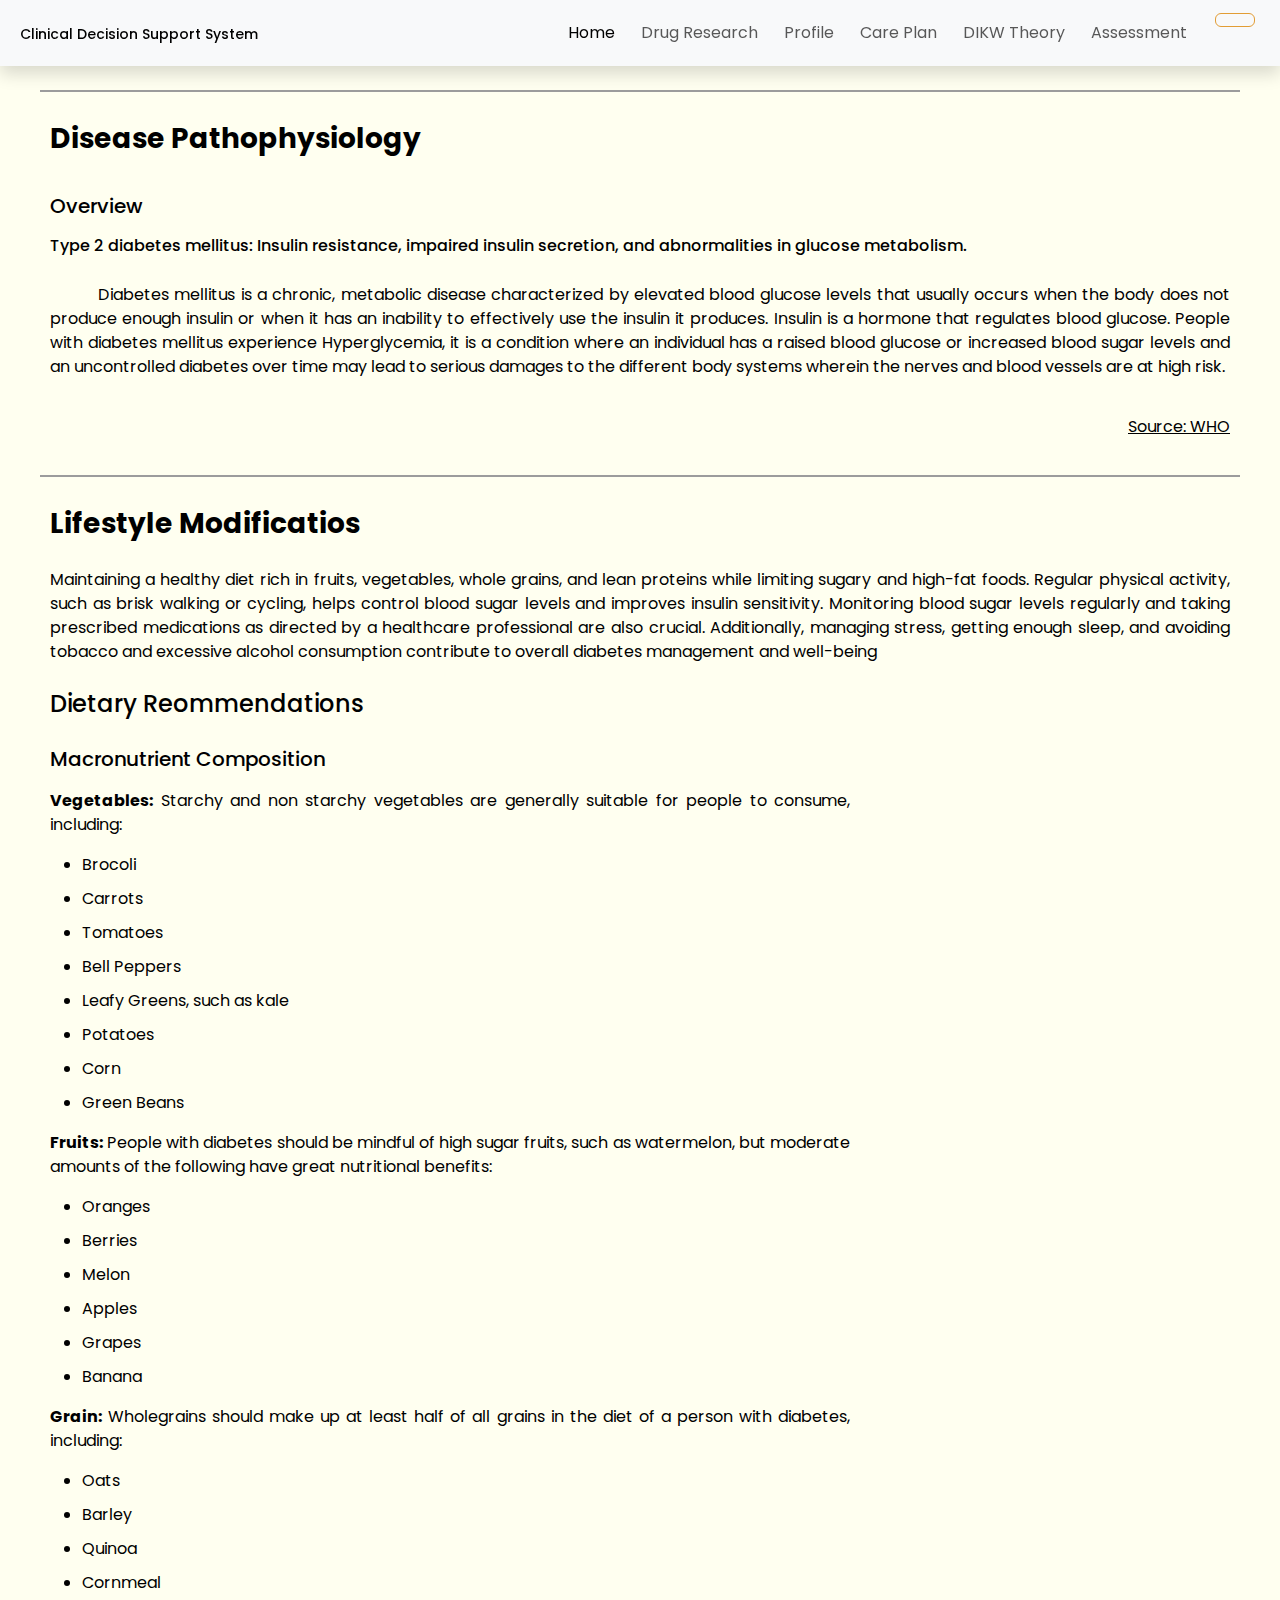
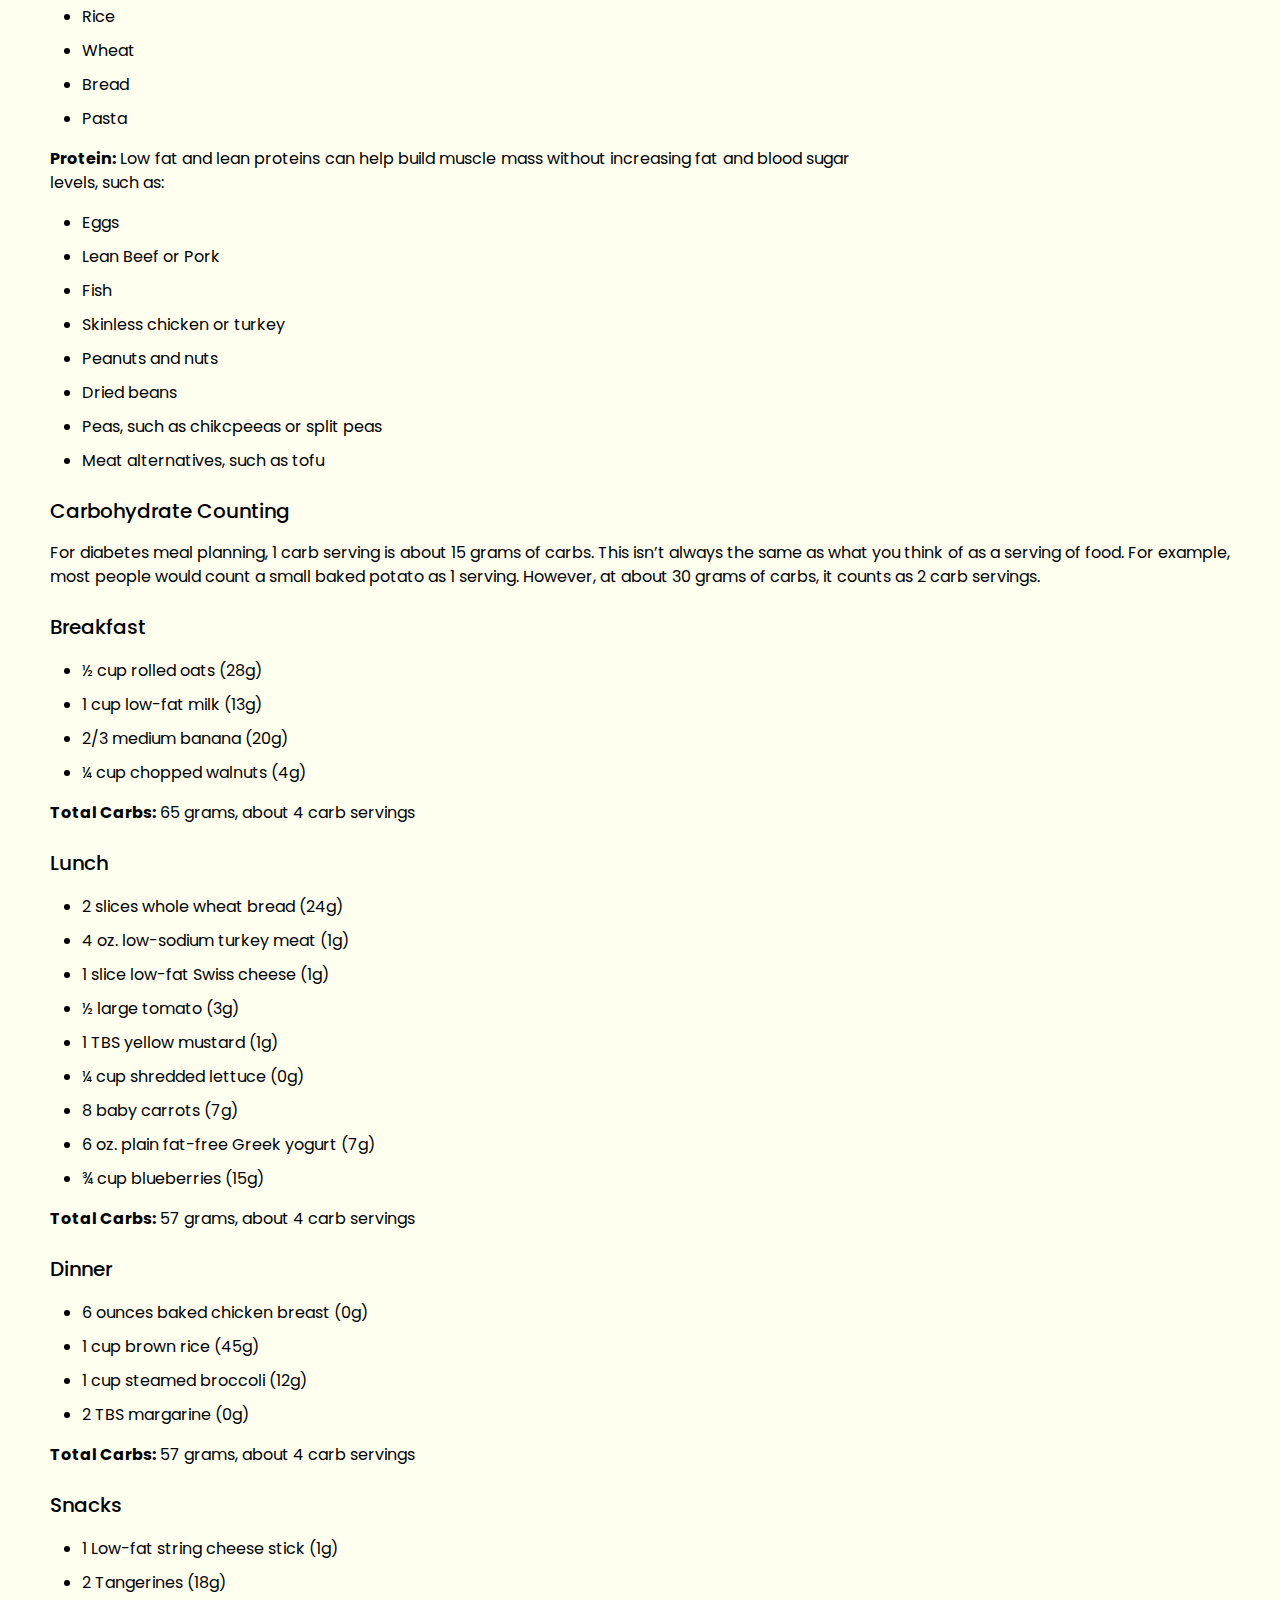
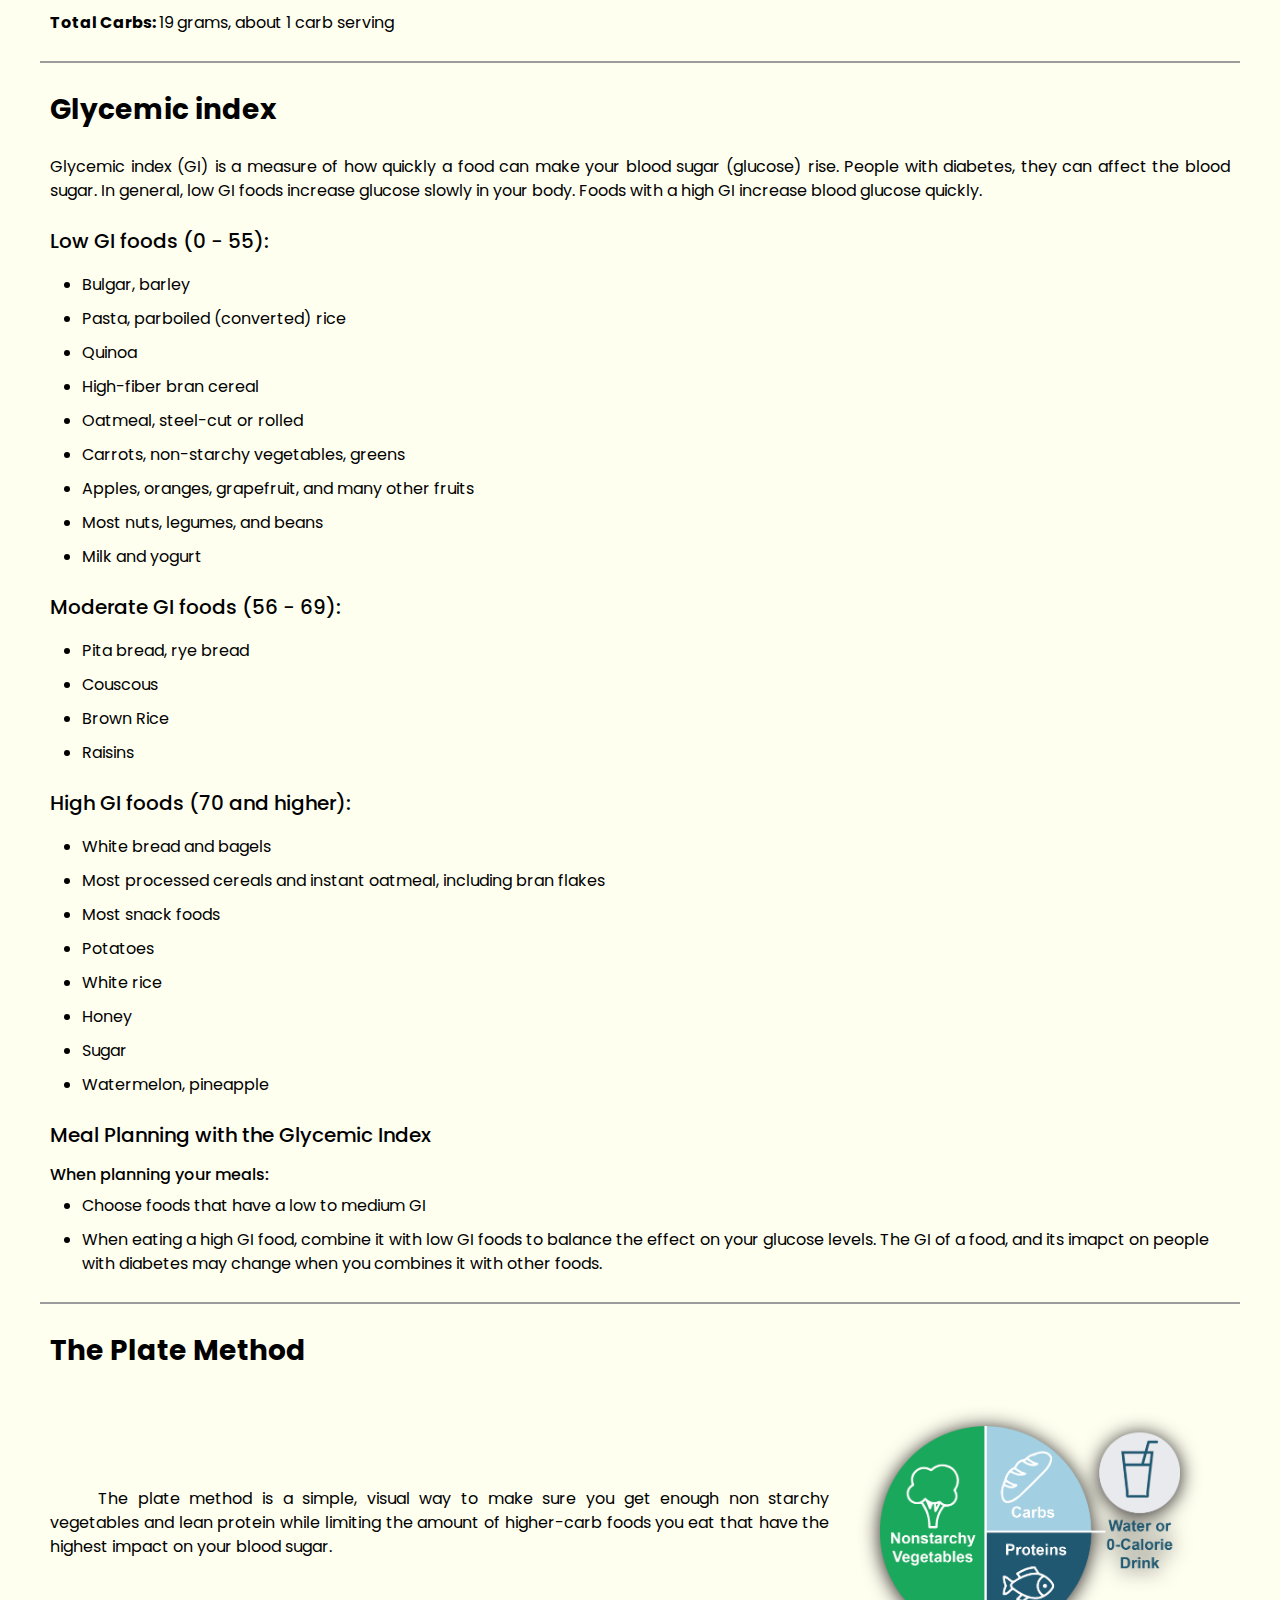
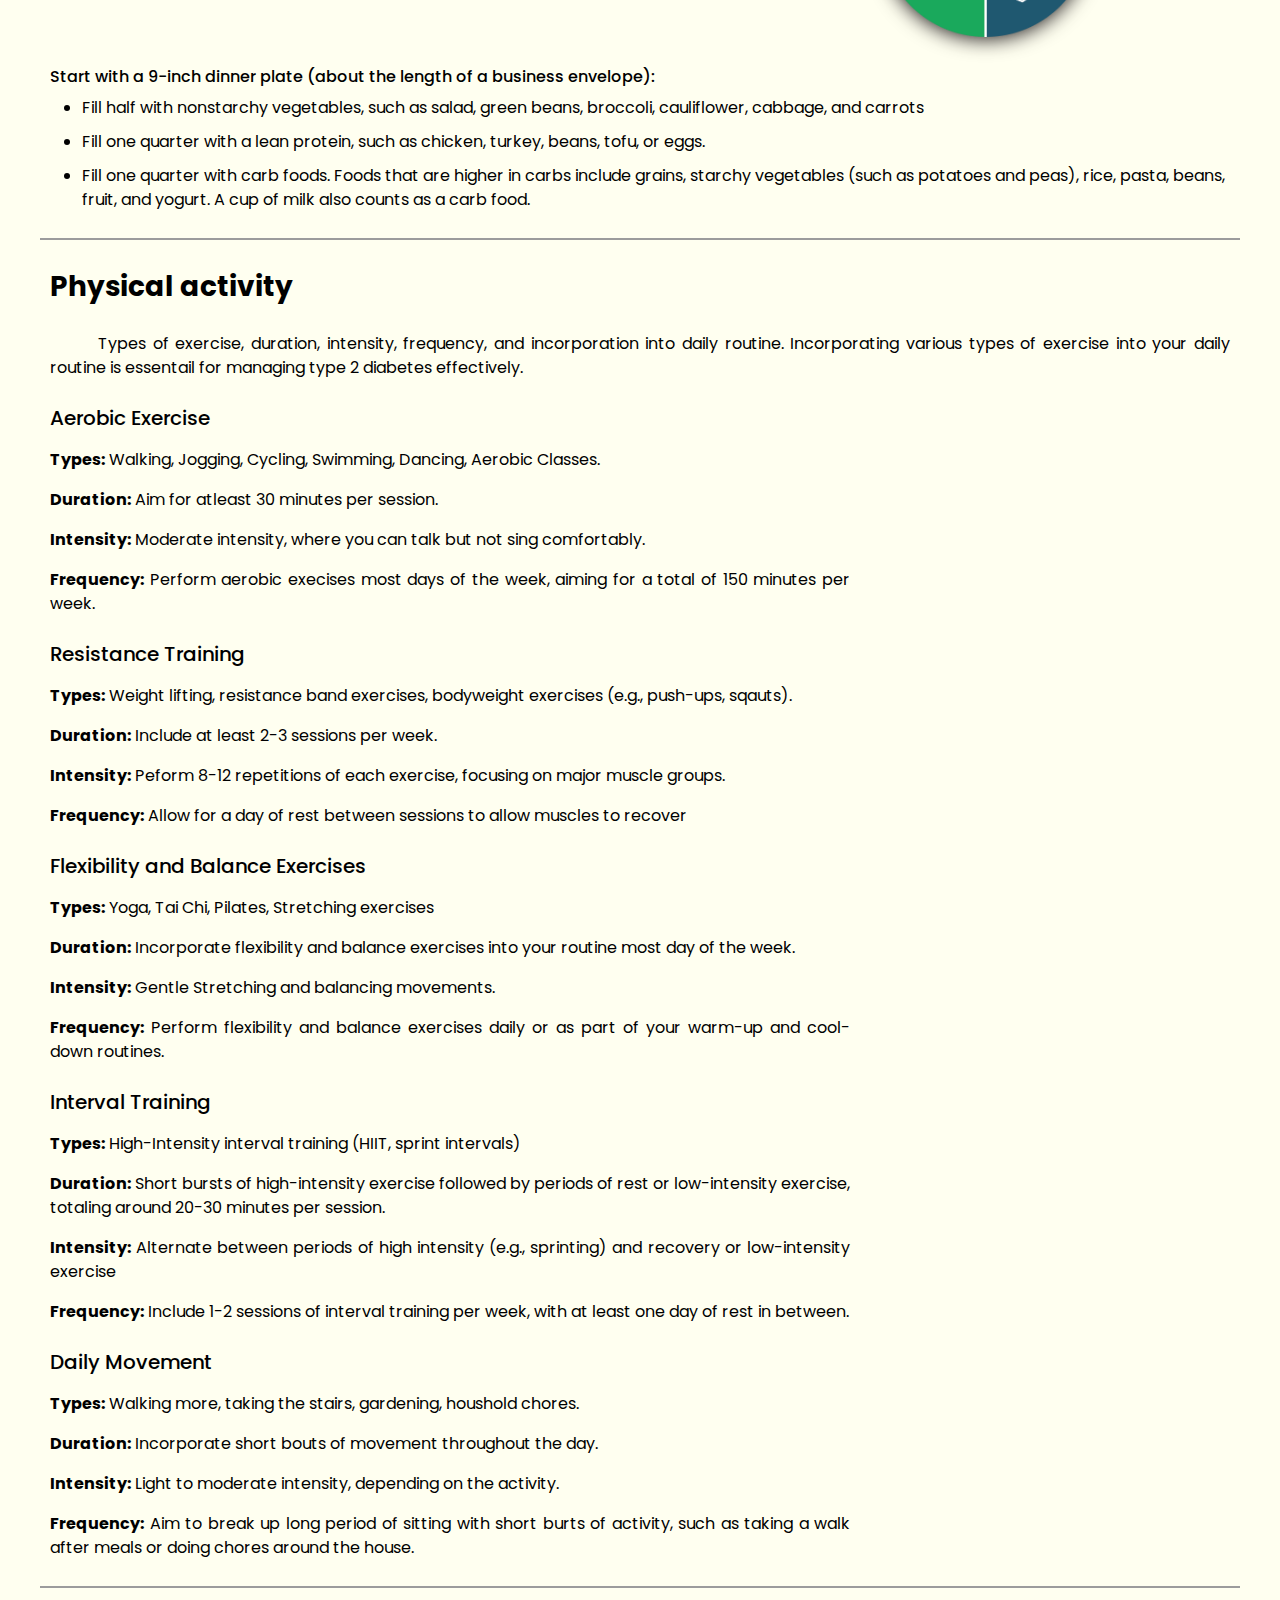
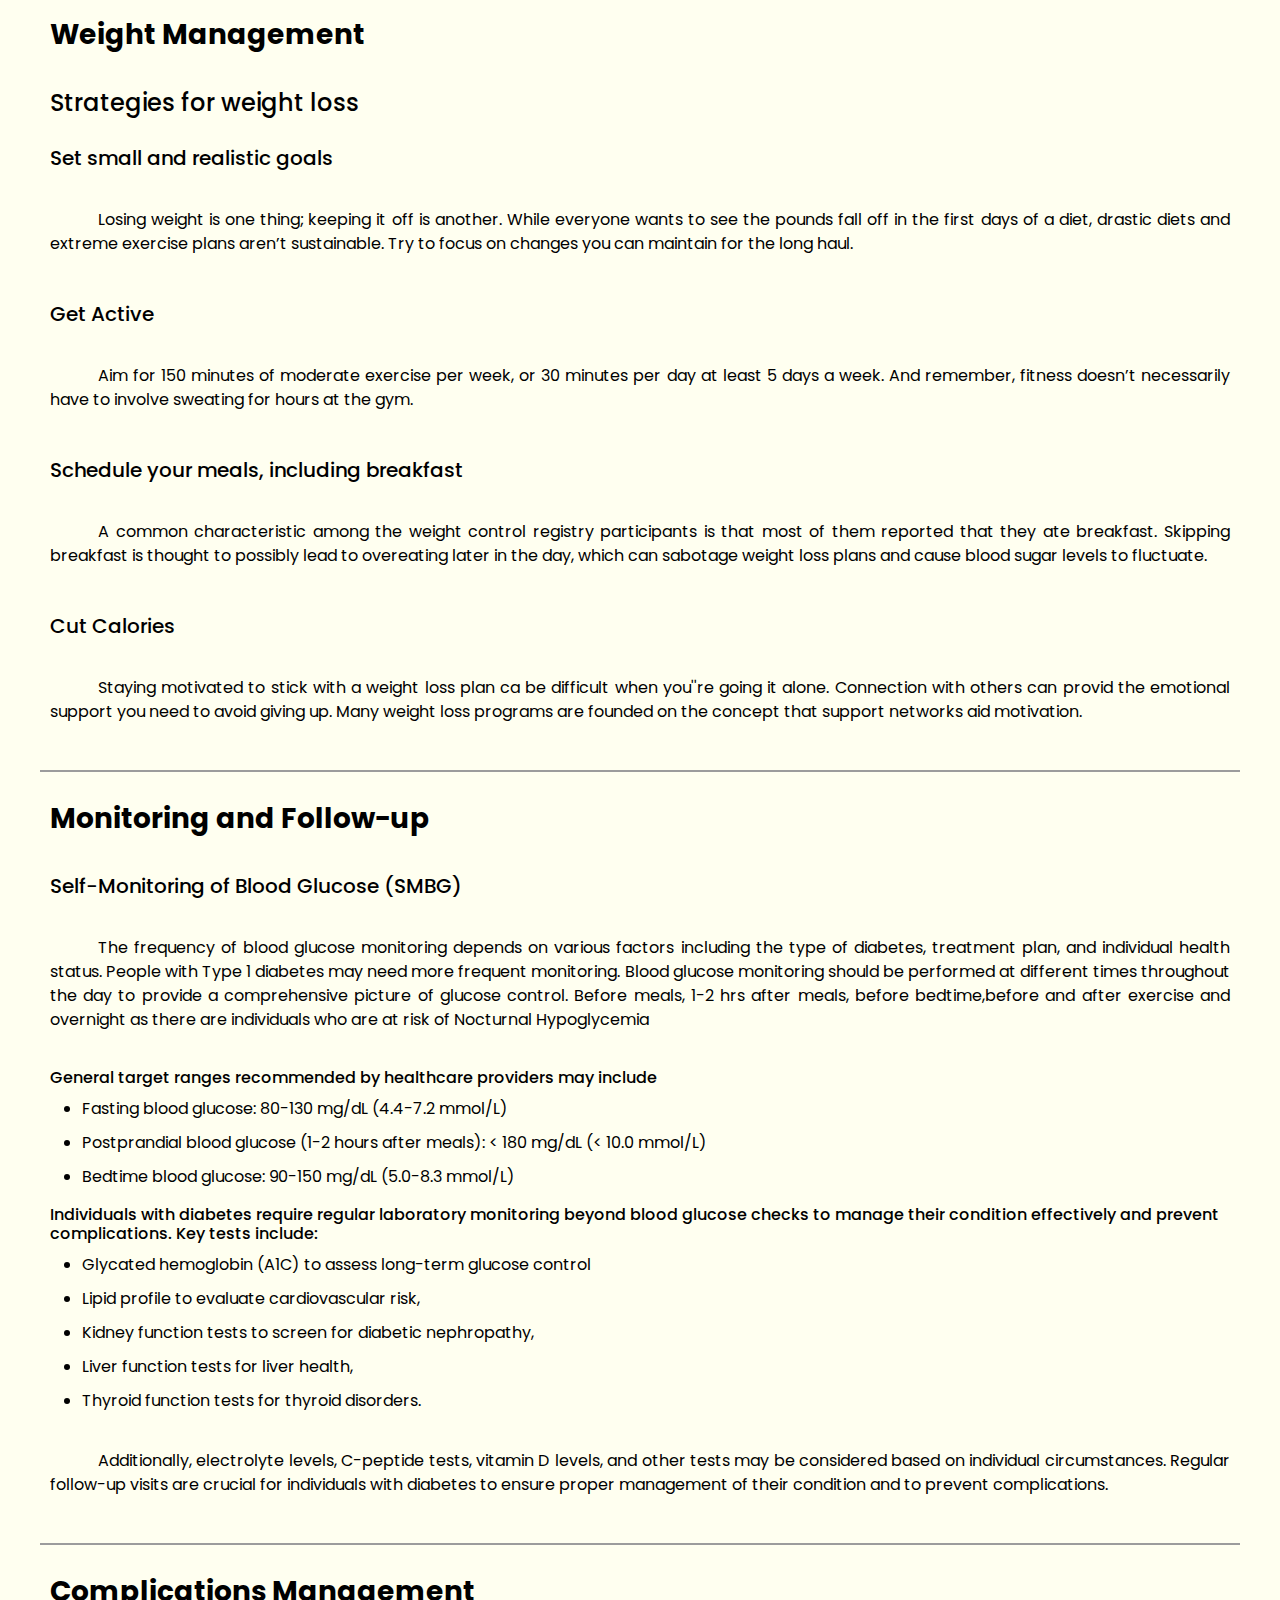
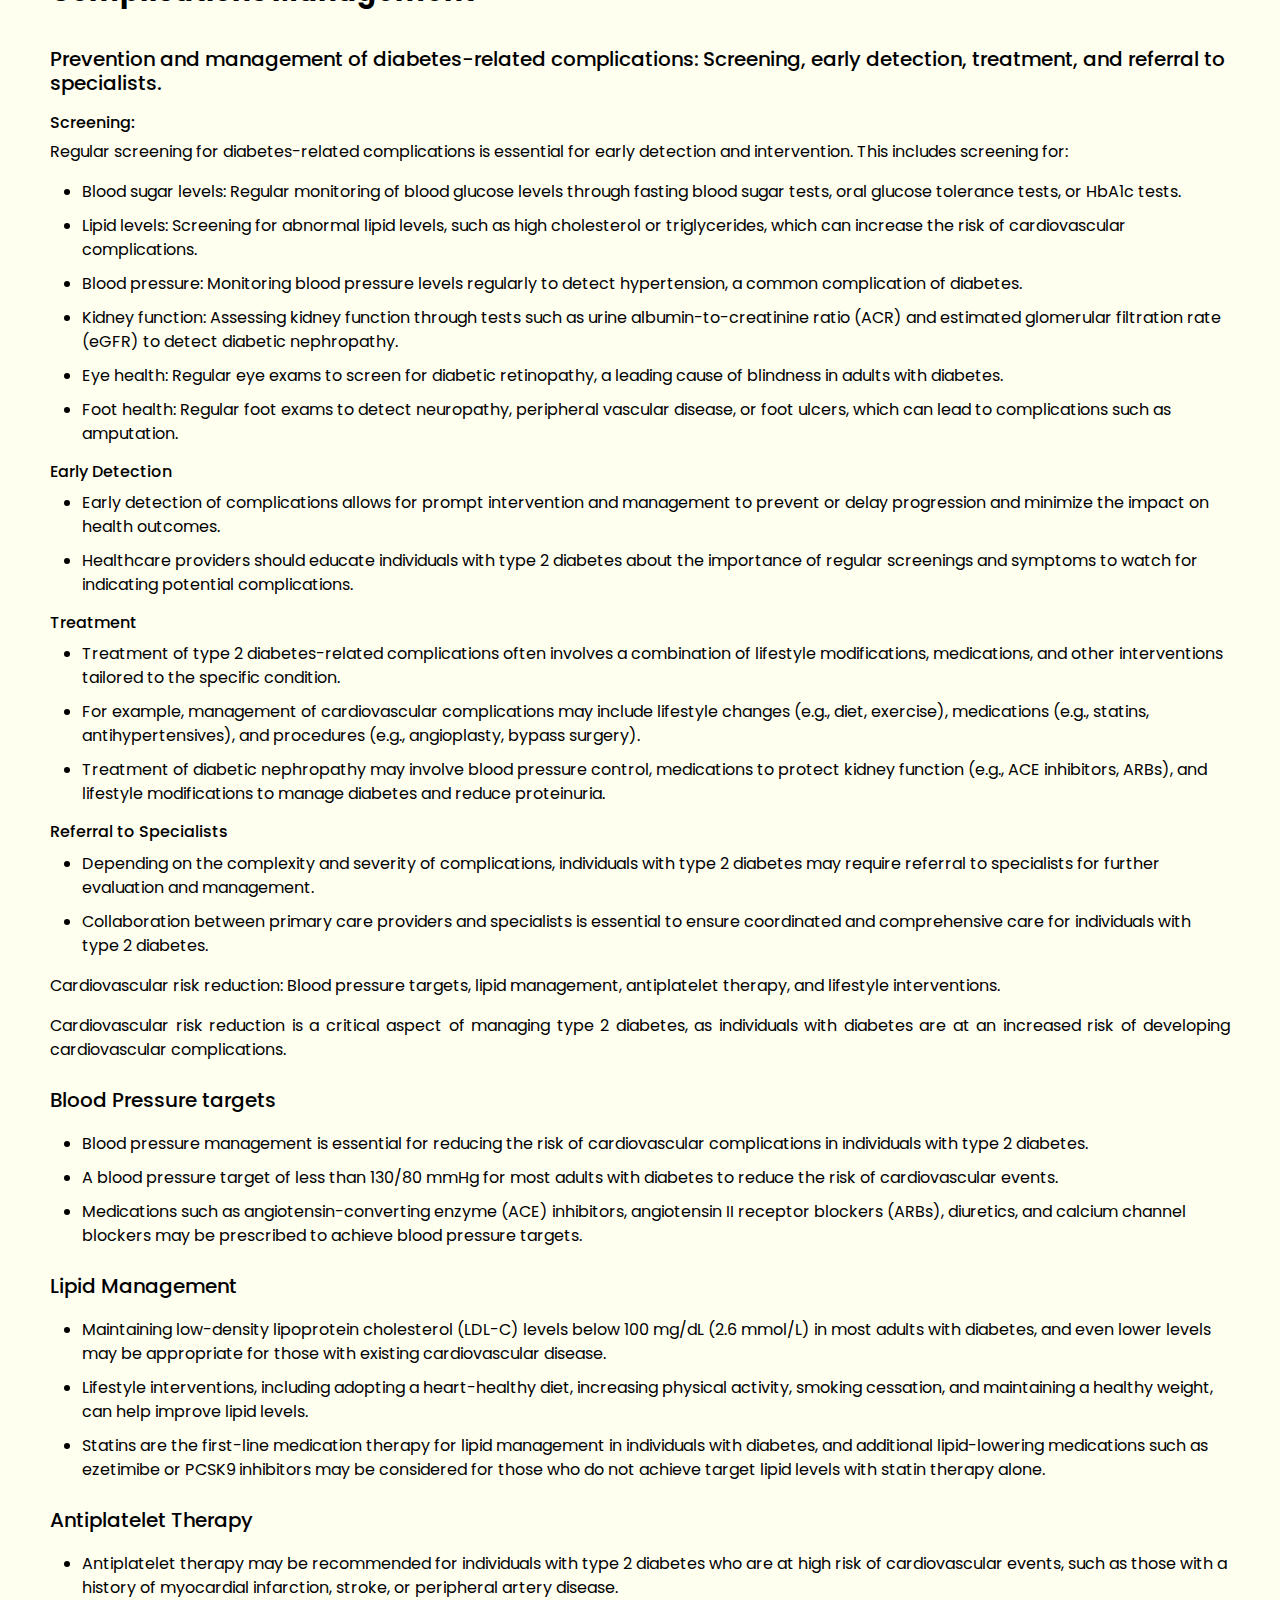
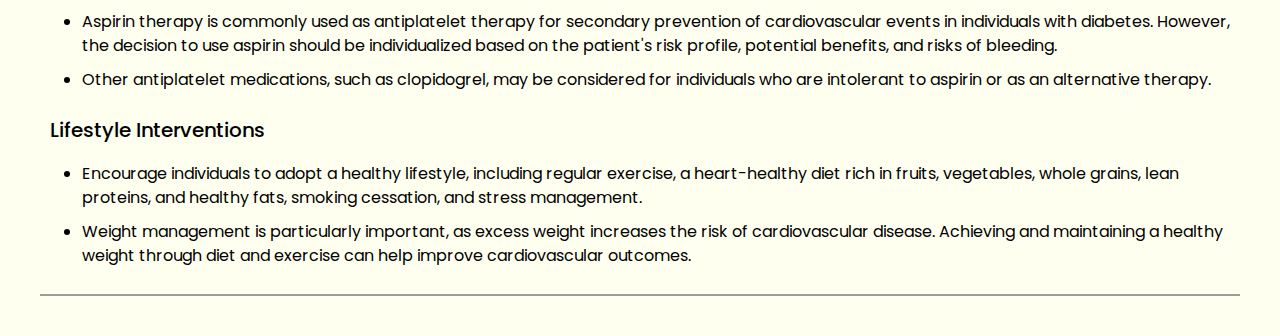
<file: index.html>
<!DOCTYPE html>
<html lang="en">
  <head>
    <meta charset="UTF-8" />
    <meta name="viewport" content="width=device-width, initial-scale=1.0" />
    <title>Home | CDSS</title>

    <link rel="stylesheet" href="./assets/Style/index-style.css" />
    <link rel="stylesheet" href="./assets/Style/header.css" />

    <link
      rel="stylesheet"
      href="https://cdnjs.cloudflare.com/ajax/libs/font-awesome/6.5.2/css/all.min.css"
      integrity="sha512-SnH5WK+bZxgPHs44uWIX+LLJAJ9/2PkPKZ5QiAj6Ta86w+fsb2TkcmfRyVX3pBnMFcV7oQPJkl9QevSCWr3W6A=="
      crossorigin="anonymous"
      referrerpolicy="no-referrer"
    />

    <link
      href="https://cdn.jsdelivr.net/npm/bootstrap@5.3.3/dist/css/bootstrap.min.css"
      rel="stylesheet"
      integrity="sha384-QWTKZyjpPEjISv5WaRU9OFeRpok6YctnYmDr5pNlyT2bRjXh0JMhjY6hW+ALEwIH"
      crossorigin="anonymous"
    />
  </head>
  <body>
    <header class="w-100">
      <nav class="navbar navbar-expand-lg shadow p-2 w-100" id="_navColor">
        <div class="container-fluid">
          <a class="navbar-brand" href="#">
            <h6 class="txt-theme txt-size">Clinical Decision Support System</h6>
          </a>
          <div class="d-flex">
            <button
              class="navbar-toggler"
              id="burgerButton"
              type="button"
              data-bs-toggle="collapse"
              data-bs-target="#navbarNav"
              aria-controls="navbarNav"
              aria-expanded="false"
              aria-label="Toggle navigation"
            >
              <i class="fas fa-bars hamburger" id="_hamburger"></i>
            </button>

            <button id="_changeThemeConS" type="button" class="btn i-pos">
              <i class="fas fa-moon fa" id="_changeThemeS"></i>
            </button>
          </div>

          <div
            class="collapse navbar-collapse justify-content-end"
            id="navbarNav"
          >
            <ul class="navbar-nav">
              <li class="nav-item">
                <a class="nav-link active" aria-current="page" id="_home"
                  >Home</a
                >
              </li>
              <li class="nav-item">
                <a class="nav-link" id="_drug">Drug Research</a>
              </li>
              <li class="nav-item">
                <a class="nav-link" id="_profile">Profile</a>
              </li>
              <li class="nav-item">
                <a class="nav-link" id="_assessment">Care Plan</a>
              </li>
              <li class="nav-item">
                <a class="nav-link" id="_dikw">DIKW Theory</a>
              </li>

              <li class="nav-item">
                <a class="nav-link" id="_result">Assessment</a>
              </li>
              <li class="nav-item">
                <button id="_changeThemeConL" type="button" class="btn i-pos">
                  <i class="fas fa-moon fa" id="_changeThemeL"></i>
                </button>
              </li>
            </ul>
          </div>
        </div>
      </nav>
    </header>
    <main class="wrapper">
      <div class="diabetes-info">
        <h3 class="txt-theme">Disease Pathophysiology</h3>
        <section class="overview">
          <h5 class="txt-theme">Overview</h5>
          <h6 class="txt-theme">
            Type 2 diabetes mellitus: Insulin resistance, impaired insulin
            secretion, and abnormalities in glucose metabolism.
          </h6>
          <p class="txt-theme">
            Diabetes mellitus is a chronic, metabolic disease characterized by
            elevated blood glucose levels that usually occurs when the body does
            not produce enough insulin or when it has an inability to
            effectively use the insulin it produces. Insulin is a hormone that
            regulates blood glucose. People with diabetes mellitus experience
            Hyperglycemia, it is a condition where an individual has a raised
            blood glucose or increased blood sugar levels and an uncontrolled
            diabetes over time may lead to serious damages to the different body
            systems wherein the nerves and blood vessels are at high risk.
          </p>
          <p class="source txt-theme" id="_source">Source: WHO</p>
        </section>
      </div>
      <div class="lifestyle">
        <h3 class="txt-theme">Lifestyle Modificatios</h3>
        <p class="txt-theme">
          Maintaining a healthy diet rich in fruits, vegetables, whole grains,
          and lean proteins while limiting sugary and high-fat foods. Regular
          physical activity, such as brisk walking or cycling, helps control
          blood sugar levels and improves insulin sensitivity. Monitoring blood
          sugar levels regularly and taking prescribed medications as directed
          by a healthcare professional are also crucial. Additionally, managing
          stress, getting enough sleep, and avoiding tobacco and excessive
          alcohol consumption contribute to overall diabetes management and
          well-being
        </p>
        <h4 class="txt-theme">Dietary Reommendations</h4>
        <h5 class="txt-theme">Macronutrient Composition</h5>
        <p class="no-indent txt-theme">
          <strong class="txt-theme">Vegetables:</strong> Starchy and non starchy
          vegetables are generally suitable for people to consume, including:
        </p>
        <ul>
          <li class="txt-theme">Brocoli</li>
          <li class="txt-theme">Carrots</li>
          <li class="txt-theme">Tomatoes</li>
          <li class="txt-theme">Bell Peppers</li>
          <li class="txt-theme">Leafy Greens, such as kale</li>
          <li class="txt-theme">Potatoes</li>
          <li class="txt-theme">Corn</li>
          <li class="txt-theme">Green Beans</li>
        </ul>
        <p class="no-indent txt-theme">
          <strong class="txt-theme">Fruits:</strong> People with diabetes should
          be mindful of high sugar fruits, such as watermelon, but moderate
          amounts of the following have great nutritional benefits:
        </p>
        <ul>
          <li class="txt-theme">Oranges</li>
          <li class="txt-theme">Berries</li>
          <li class="txt-theme">Melon</li>
          <li class="txt-theme">Apples</li>
          <li class="txt-theme">Grapes</li>
          <li class="txt-theme">Banana</li>
        </ul>
        <p class="no-indent txt-theme">
          <strong class="txt-theme">Grain:</strong> Wholegrains should make up
          at least half of all grains in the diet of a person with diabetes,
          including:
        </p>
        <ul>
          <li class="txt-theme">Oats</li>
          <li class="txt-theme">Barley</li>
          <li class="txt-theme">Quinoa</li>
          <li class="txt-theme">Cornmeal</li>
          <li class="txt-theme">Rice</li>
          <li class="txt-theme">Wheat</li>
          <li class="txt-theme">Bread</li>
          <li class="txt-theme">Pasta</li>
        </ul>
        <p class="no-indent txt-theme">
          <strong class="txt-theme">Protein:</strong> Low fat and lean proteins
          can help build muscle mass without increasing fat and blood sugar
          levels, such as:
        </p>
        <ul>
          <li class="txt-theme">Eggs</li>
          <li class="txt-theme">Lean Beef or Pork</li>
          <li class="txt-theme">Fish</li>
          <li class="txt-theme">Skinless chicken or turkey</li>
          <li class="txt-theme">Peanuts and nuts</li>
          <li class="txt-theme">Dried beans</li>
          <li class="txt-theme">Peas, such as chikcpeeas or split peas</li>
          <li class="txt-theme">Meat alternatives, such as tofu</li>
        </ul>

        <h5 class="txt-theme">Carbohydrate Counting</h5>
        <p class="txt-theme">
          For diabetes meal planning, 1 carb serving is about 15 grams of carbs.
          This isn’t always the same as what you think of as a serving of food.
          For example, most people would count a small baked potato as 1
          serving. However, at about 30 grams of carbs, it counts as 2 carb
          servings.
        </p>
        <h5 class="txt-theme">Breakfast</h5>
        <ul>
          <li class="txt-theme">½ cup rolled oats (28g)</li>
          <li class="txt-theme">1 cup low-fat milk (13g)</li>
          <li class="txt-theme">2/3 medium banana (20g)</li>
          <li class="txt-theme">¼ cup chopped walnuts (4g)</li>
        </ul>
        <p class="no-indent">
          <strong class="txt-theme">Total Carbs:</strong>
          <span class="txt-theme">65 grams, about 4 carb servings</span>
        </p>

        <h5 class="txt-them">Lunch</h5>
        <ul>
          <li class="txt-theme">2 slices whole wheat bread (24g)</li>
          <li class="txt-theme">4 oz. low-sodium turkey meat (1g)</li>
          <li class="txt-theme">1 slice low-fat Swiss cheese (1g)</li>
          <li class="txt-theme">½ large tomato (3g)</li>
          <li class="txt-theme">1 TBS yellow mustard (1g)</li>
          <li class="txt-theme">¼ cup shredded lettuce (0g)</li>
          <li class="txt-theme">8 baby carrots (7g)</li>
          <li class="txt-theme">6 oz. plain fat-free Greek yogurt (7g)</li>
          <li class="txt-theme">¾ cup blueberries (15g)</li>
        </ul>
        <p class="no-indent">
          <strong class="txt-theme">Total Carbs:</strong>
          <span class="txt-theme">57 grams, about 4 carb servings</span>
        </p>
        <h5 class="txt-theme">Dinner</h5>
        <ul>
          <li class="txt-theme">6 ounces baked chicken breast (0g)</li>
          <li class="txt-theme">1 cup brown rice (45g)</li>
          <li class="txt-theme">1 cup steamed broccoli (12g)</li>
          <li class="txt-theme">2 TBS margarine (0g)</li>
        </ul>
        <p class="no-indent">
          <strong class="txt-theme">Total Carbs:</strong>
          <span class="txt-theme">57 grams, about 4 carb servings</span>
        </p>

        <h5 class="txt-theme">Snacks</h5>
        <ul>
          <li class="txt-theme">1 Low-fat string cheese stick (1g)</li>
          <li class="txt-theme">2 Tangerines (18g)</li>
        </ul>
        <p class="no-indent">
          <strong class="txt-theme">Total Carbs: </strong
          ><span class="txt-theme">19 grams, about 1 carb serving</span>
        </p>
      </div>
      <div class="index">
        <h3 class="txt-theme">Glycemic index</h3>
        <p class="txt-theme">
          Glycemic index (GI) is a measure of how quickly a food can make your
          blood sugar (glucose) rise. People with diabetes, they can affect the
          blood sugar. In general, low GI foods increase glucose slowly in your
          body. Foods with a high GI increase blood glucose quickly.
        </p>
        <h5 class="txt-theme">Low GI foods (0 - 55):</h5>
        <ul>
          <li class="txt-theme">Bulgar, barley</li>
          <li class="txt-theme">Pasta, parboiled (converted) rice</li>
          <li class="txt-theme">Quinoa</li>
          <li class="txt-theme">High-fiber bran cereal</li>
          <li class="txt-theme">Oatmeal, steel-cut or rolled</li>
          <li class="txt-theme">Carrots, non-starchy vegetables, greens</li>
          <li class="txt-theme">
            Apples, oranges, grapefruit, and many other fruits
          </li>
          <li class="txt-theme">Most nuts, legumes, and beans</li>
          <li class="txt-theme">Milk and yogurt</li>
        </ul>

        <h5 class="txt-theme">Moderate GI foods (56 - 69):</h5>
        <ul>
          <li class="txt-theme">Pita bread, rye bread</li>
          <li class="txt-theme">Couscous</li>
          <li class="txt-theme">Brown Rice</li>
          <li class="txt-theme">Raisins</li>
        </ul>
        <h5 class="txt-theme">High GI foods (70 and higher):</h5>
        <ul>
          <li class="txt-theme">White bread and bagels</li>
          <li class="txt-theme">
            Most processed cereals and instant oatmeal, including bran flakes
          </li>
          <li class="txt-theme">Most snack foods</li>
          <li class="txt-theme">Potatoes</li>
          <li class="txt-theme">White rice</li>
          <li class="txt-theme">Honey</li>
          <li class="txt-theme">Sugar</li>
          <li class="txt-theme">Watermelon, pineapple</li>
        </ul>
        <h5 class="txt-theme">Meal Planning with the Glycemic Index</h5>
        <h6 class="txt-theme">When planning your meals:</h6>
        <ul>
          <li class="txt-theme">Choose foods that have a low to medium GI</li>
          <li class="txt-theme">
            When eating a high GI food, combine it with low GI foods to balance
            the effect on your glucose levels. The GI of a food, and its imapct
            on people with diabetes may change when you combines it with other
            foods.
          </li>
        </ul>
      </div>
      <div class="plate-method">
        <h3 class="txt-theme">The Plate Method</h3>
        <div class="plate-content">
          <div class="plate-text">
            <p class="txt-theme">
              The plate method is a simple, visual way to make sure you get
              enough non starchy vegetables and lean protein while limiting the
              amount of higher-carb foods you eat that have the highest impact
              on your blood sugar.
            </p>
          </div>
          <div class="plate-image">
            <img src="./assets/Images/plate.png" alt="" />
          </div>
        </div>
        <h6 class="txt-theme">
          Start with a 9-inch dinner plate (about the length of a business
          envelope):
        </h6>
        <ul>
          <li class="txt-theme">
            Fill half with nonstarchy vegetables, such as salad, green beans,
            broccoli, cauliflower, cabbage, and carrots
          </li>
          <li class="txt-theme">
            Fill one quarter with a lean protein, such as chicken, turkey,
            beans, tofu, or eggs.
          </li>
          <li class="txt-theme">
            Fill one quarter with carb foods. Foods that are higher in carbs
            include grains, starchy vegetables (such as potatoes and peas),
            rice, pasta, beans, fruit, and yogurt. A cup of milk also counts as
            a carb food.
          </li>
        </ul>
      </div>
      <div class="activity">
        <h3 class="txt-theme">Physical activity</h3>
        <p class="txt-theme">
          Types of exercise, duration, intensity, frequency, and incorporation
          into daily routine. Incorporating various types of exercise into your
          daily routine is essentail for managing type 2 diabetes effectively.
        </p>
        <!--Aerobic-->
        <h5 class="txt-theme">Aerobic Exercise</h5>
        <p class="no-indent">
          <strong class="txt-theme">Types:</strong
          ><span class="txt-theme">
            Walking, Jogging, Cycling, Swimming, Dancing, Aerobic Classes.</span
          >
        </p>
        <p class="no-indent">
          <strong class="txt-theme">Duration:</strong
          ><span class="txt-theme">
            Aim for atleast 30 minutes per session.</span
          >
        </p>
        <p class="no-indent">
          <strong class="txt-theme">Intensity:</strong
          ><span class="txt-theme">
            Moderate intensity, where you can talk but not sing
            comfortably.</span
          >
        </p>
        <p class="no-indent">
          <strong class="txt-theme">Frequency:</strong
          ><span class="txt-theme">
            Perform aerobic execises most days of the week, aiming for a total
            of 150 minutes per week.</span
          >
        </p>
        <!--Resisteance-->
        <h5 class="txt-theme">Resistance Training</h5>
        <p class="no-indent">
          <strong class="txt-theme">Types:</strong
          ><span class="txt-theme">
            Weight lifting, resistance band exercises, bodyweight exercises
            (e.g., push-ups, sqauts).</span
          >
        </p>
        <p class="no-indent">
          <strong class="txt-theme">Duration:</strong
          ><span class="txt-theme">
            Include at least 2-3 sessions per week.</span
          >
        </p>
        <p class="no-indent">
          <strong class="txt-theme">Intensity:</strong
          ><span class="txt-theme">
            Peform 8-12 repetitions of each exercise, focusing on major muscle
            groups.</span
          >
        </p>
        <p class="no-indent">
          <strong class="txt-theme">Frequency:</strong
          ><span class="txt-theme">
            Allow for a day of rest between sessions to allow muscles to
            recover</span
          >
        </p>

        <!--Flexibility and Balance Execises-->
        <h5 class="txt-theme">Flexibility and Balance Exercises</h5>
        <p class="no-indent">
          <strong class="txt-theme">Types:</strong
          ><span class="txt-theme">
            Yoga, Tai Chi, Pilates, Stretching exercises</span
          >
        </p>
        <p class="no-indent">
          <strong class="txt-theme">Duration:</strong
          ><span class="txt-theme">
            Incorporate flexibility and balance exercises into your routine most
            day of the week.</span
          >
        </p>
        <p class="no-indent">
          <strong class="txt-theme">Intensity:</strong
          ><span class="txt-theme">
            Gentle Stretching and balancing movements.</span
          >
        </p>
        <p class="no-indent">
          <strong class="txt-theme">Frequency:</strong
          ><span class="txt-theme">
            Perform flexibility and balance exercises daily or as part of your
            warm-up and cool-down routines.</span
          >
        </p>
        <!--Interval-->
        <h5 class="txt-theme">Interval Training</h5>
        <p class="no-indent">
          <strong class="txt-theme">Types:</strong
          ><span class="txt-theme">
            High-Intensity interval training (HIIT, sprint intervals)</span
          >
        </p>
        <p class="no-indent">
          <strong class="txt-theme">Duration:</strong
          ><span class="txt-theme">
            Short bursts of high-intensity exercise followed by periods of rest
            or low-intensity exercise, totaling around 20-30 minutes per
            session.
          </span>
        </p>
        <p class="no-indent">
          <strong class="txt-theme">Intensity:</strong
          ><span class="txt-theme">
            Alternate between periods of high intensity (e.g., sprinting) and
            recovery or low-intensity exercise</span
          >
        </p>
        <p class="no-indent">
          <strong class="txt-theme">Frequency:</strong
          ><span class="txt-theme">
            Include 1-2 sessions of interval training per week, with at least
            one day of rest in between.
          </span>
        </p>

        <!--Daily-->
        <h5 class="txt-theme">Daily Movement</h5>
        <p class="no-indent">
          <strong class="txt-theme">Types:</strong
          ><span class="txt-theme">
            Walking more, taking the stairs, gardening, houshold chores.</span
          >
        </p>
        <p class="no-indent">
          <strong class="txt-theme">Duration:</strong
          ><span class="txt-theme">
            Incorporate short bouts of movement throughout the day.
          </span>
        </p>
        <p class="no-indent">
          <strong class="txt-theme">Intensity:</strong
          ><span class="txt-theme">
            Light to moderate intensity, depending on the activity.</span
          >
        </p>
        <p class="no-indent">
          <strong class="txt-theme">Frequency:</strong
          ><span class="txt-theme">
            Aim to break up long period of sitting with short burts of activity,
            such as taking a walk after meals or doing chores around the house.
          </span>
        </p>
      </div>
      <div class="management">
        <h3 class="txt-theme">Weight Management</h3>
        <h4 class="txt-theme">Strategies for weight loss</h4>
        <h5 class="txt-theme">Set small and realistic goals</h5>

        <p class="txt-theme">
          Losing weight is one thing; keeping it off is another. While everyone
          wants to see the pounds fall off in the first days of a diet, drastic
          diets and extreme exercise plans aren’t sustainable. Try to focus on
          changes you can maintain for the long haul.
        </p>

        <h5 class="txt-theme">Get Active</h5>
        <p class="txt-theme">
          Aim for 150 minutes of moderate exercise per week, or 30 minutes per
          day at least 5 days a week. And remember, fitness doesn’t necessarily
          have to involve sweating for hours at the gym.
        </p>

        <h5 class="txt-theme">Schedule your meals, including breakfast</h5>
        <p class="txt-theme">
          A common characteristic among the weight control registry participants
          is that most of them reported that they ate breakfast. Skipping
          breakfast is thought to possibly lead to overeating later in the day,
          which can sabotage weight loss plans and cause blood sugar levels to
          fluctuate.
        </p>

        <h5 class="txt-theme">Cut Calories</h5>
        <p class="txt-theme">
          Staying motivated to stick with a weight loss plan ca be difficult
          when you''re going it alone. Connection with others can provid the
          emotional support you need to avoid giving up. Many weight loss
          programs are founded on the concept that support networks aid
          motivation.
        </p>
      </div>
      <div class="monitoring">
        <h3 class="txt-theme">Monitoring and Follow-up</h3>
        <h5 class="txt-theme">Self-Monitoring of Blood Glucose (SMBG)</h5>
        <p class="txt-theme">
          The frequency of blood glucose monitoring depends on various factors
          including the type of diabetes, treatment plan, and individual health
          status. People with Type 1 diabetes may need more frequent monitoring.
          Blood glucose monitoring should be performed at different times
          throughout the day to provide a comprehensive picture of glucose
          control. Before meals, 1-2 hrs after meals, before bedtime,before and
          after exercise and overnight as there are individuals who are at risk
          of Nocturnal Hypoglycemia
        </p>
        <h6 class="txt-theme">
          General target ranges recommended by healthcare providers may include
        </h6>
        <ul>
          <li class="txt-theme">
            Fasting blood glucose: 80-130 mg/dL (4.4-7.2 mmol/L)
          </li>
          <li class="txt-theme">
            Postprandial blood glucose (1-2 hours after meals): < 180 mg/dL (<
            10.0 mmol/L)
          </li>
          <li class="txt-theme">
            Bedtime blood glucose: 90-150 mg/dL (5.0-8.3 mmol/L)
          </li>
        </ul>
        <h6 class="txt-theme">
          Individuals with diabetes require regular laboratory monitoring beyond
          blood glucose checks to manage their condition effectively and prevent
          complications. Key tests include:
        </h6>
        <ul>
          <li class="txt-theme">
            Glycated hemoglobin (A1C) to assess long-term glucose control
          </li>
          <li class="txt-theme">
            Lipid profile to evaluate cardiovascular risk,
          </li>
          <li class="txt-theme">
            Kidney function tests to screen for diabetic nephropathy,
          </li>
          <li class="txt-theme">Liver function tests for liver health,</li>
          <li class="txt-theme">
            Thyroid function tests for thyroid disorders.
          </li>
        </ul>
        <p class="txt-theme">
          Additionally, electrolyte levels, C-peptide tests, vitamin D levels,
          and other tests may be considered based on individual circumstances.
          Regular follow-up visits are crucial for individuals with diabetes to
          ensure proper management of their condition and to prevent
          complications.
        </p>
      </div>
      <div class="complications">
        <h3 class="txt-theme">Complications Management</h3>
        <h5 class="txt-theme">
          Prevention and management of diabetes-related complications:
          Screening, early detection, treatment, and referral to specialists.
        </h5>
        <h6 class="txt-theme">Screening:</h6>
        <p class="txt-theme">
          Regular screening for diabetes-related complications is essential for
          early detection and intervention. This includes screening for:
        </p>
        <ul>
          <li class="txt-theme">
            Blood sugar levels: Regular monitoring of blood glucose levels
            through fasting blood sugar tests, oral glucose tolerance tests, or
            HbA1c tests.
          </li>
          <li class="txt-theme">
            Lipid levels: Screening for abnormal lipid levels, such as high
            cholesterol or triglycerides, which can increase the risk of
            cardiovascular complications.
          </li>
          <li class="txt-theme">
            Blood pressure: Monitoring blood pressure levels regularly to detect
            hypertension, a common complication of diabetes.
          </li>
          <li class="txt-theme">
            Kidney function: Assessing kidney function through tests such as
            urine albumin-to-creatinine ratio (ACR) and estimated glomerular
            filtration rate (eGFR) to detect diabetic nephropathy.
          </li>
          <li class="txt-theme">
            Eye health: Regular eye exams to screen for diabetic retinopathy, a
            leading cause of blindness in adults with diabetes.
          </li>
          <li class="txt-theme">
            Foot health: Regular foot exams to detect neuropathy, peripheral
            vascular disease, or foot ulcers, which can lead to complications
            such as amputation.
          </li>
        </ul>
        <h6 class="txt-theme">Early Detection</h6>
        <ul>
          <li class="txt-theme">
            Early detection of complications allows for prompt intervention and
            management to prevent or delay progression and minimize the impact
            on health outcomes.
          </li>
          <li class="txt-theme">
            Healthcare providers should educate individuals with type 2 diabetes
            about the importance of regular screenings and symptoms to watch for
            indicating potential complications.
          </li>
        </ul>
        <h6 class="txt-theme">Treatment</h6>
        <ul>
          <li class="txt-theme">
            Treatment of type 2 diabetes-related complications often involves a
            combination of lifestyle modifications, medications, and other
            interventions tailored to the specific condition.
          </li>
          <li class="txt-theme">
            For example, management of cardiovascular complications may include
            lifestyle changes (e.g., diet, exercise), medications (e.g.,
            statins, antihypertensives), and procedures (e.g., angioplasty,
            bypass surgery).
          </li>
          <li class="txt-theme">
            Treatment of diabetic nephropathy may involve blood pressure
            control, medications to protect kidney function (e.g., ACE
            inhibitors, ARBs), and lifestyle modifications to manage diabetes
            and reduce proteinuria.
          </li>
        </ul>
        <h6 class="txt-theme">Referral to Specialists</h6>
        <ul>
          <li class="txt-theme">
            Depending on the complexity and severity of complications,
            individuals with type 2 diabetes may require referral to specialists
            for further evaluation and management.
          </li>
          <li class="txt-theme">
            Collaboration between primary care providers and specialists is
            essential to ensure coordinated and comprehensive care for
            individuals with type 2 diabetes.
          </li>
        </ul>

        <p class="txt-theme">
          Cardiovascular risk reduction: Blood pressure targets, lipid
          management, antiplatelet therapy, and lifestyle interventions.
        </p>
        <p class="txt-theme">
          Cardiovascular risk reduction is a critical aspect of managing type 2
          diabetes, as individuals with diabetes are at an increased risk of
          developing cardiovascular complications.
        </p>

        <h5 class="txt-theme">Blood Pressure targets</h5>
        <ul>
          <li class="txt-theme">
            Blood pressure management is essential for reducing the risk of
            cardiovascular complications in individuals with type 2 diabetes.
          </li>
          <li class="txt-theme">
            A blood pressure target of less than 130/80 mmHg for most adults
            with diabetes to reduce the risk of cardiovascular events.
          </li>
          <li class="txt-theme">
            Medications such as angiotensin-converting enzyme (ACE) inhibitors,
            angiotensin II receptor blockers (ARBs), diuretics, and calcium
            channel blockers may be prescribed to achieve blood pressure
            targets.
          </li>
        </ul>
        <h5 class="txt-theme">Lipid Management</h5>
        <ul>
          <li class="txt-theme">
            Maintaining low-density lipoprotein cholesterol (LDL-C) levels below
            100 mg/dL (2.6 mmol/L) in most adults with diabetes, and even lower
            levels may be appropriate for those with existing cardiovascular
            disease.
          </li>
          <li class="txt-theme">
            Lifestyle interventions, including adopting a heart-healthy diet,
            increasing physical activity, smoking cessation, and maintaining a
            healthy weight, can help improve lipid levels.
          </li>
          <li class="txt-theme">
            Statins are the first-line medication therapy for lipid management
            in individuals with diabetes, and additional lipid-lowering
            medications such as ezetimibe or PCSK9 inhibitors may be considered
            for those who do not achieve target lipid levels with statin therapy
            alone.
          </li>
        </ul>
        <h5 class="txt-theme">Antiplatelet Therapy</h5>
        <ul>
          <li class="txt-theme">
            Antiplatelet therapy may be recommended for individuals with type 2
            diabetes who are at high risk of cardiovascular events, such as
            those with a history of myocardial infarction, stroke, or peripheral
            artery disease.
          </li>
          <li class="txt-theme">
            Aspirin therapy is commonly used as antiplatelet therapy for
            secondary prevention of cardiovascular events in individuals with
            diabetes. However, the decision to use aspirin should be
            individualized based on the patient's risk profile, potential
            benefits, and risks of bleeding.
          </li>
          <li class="txt-theme">
            Other antiplatelet medications, such as clopidogrel, may be
            considered for individuals who are intolerant to aspirin or as an
            alternative therapy.
          </li>
        </ul>
        <h5 class="txt-theme">Lifestyle Interventions</h5>
        <ul>
          <li class="txt-theme">
            Encourage individuals to adopt a healthy lifestyle, including
            regular exercise, a heart-healthy diet rich in fruits, vegetables,
            whole grains, lean proteins, and healthy fats, smoking cessation,
            and stress management.
          </li>
          <li class="txt-theme">
            Weight management is particularly important, as excess weight
            increases the risk of cardiovascular disease. Achieving and
            maintaining a healthy weight through diet and exercise can help
            improve cardiovascular outcomes.
          </li>
        </ul>
      </div>
    </main>

    <script
      src="https://cdn.jsdelivr.net/npm/bootstrap@5.3.3/dist/js/bootstrap.bundle.min.js"
      integrity="sha384-YvpcrYf0tY3lHB60NNkmXc5s9fDVZLESaAA55NDzOxhy9GkcIdslK1eN7N6jIeHz"
      crossorigin="anonymous"
    ></script>

    <script src="./assets/JS/darkmode.js"></script>
    <script src="./assets/JS/index.js"></script>
  </body>
</html>
</file>
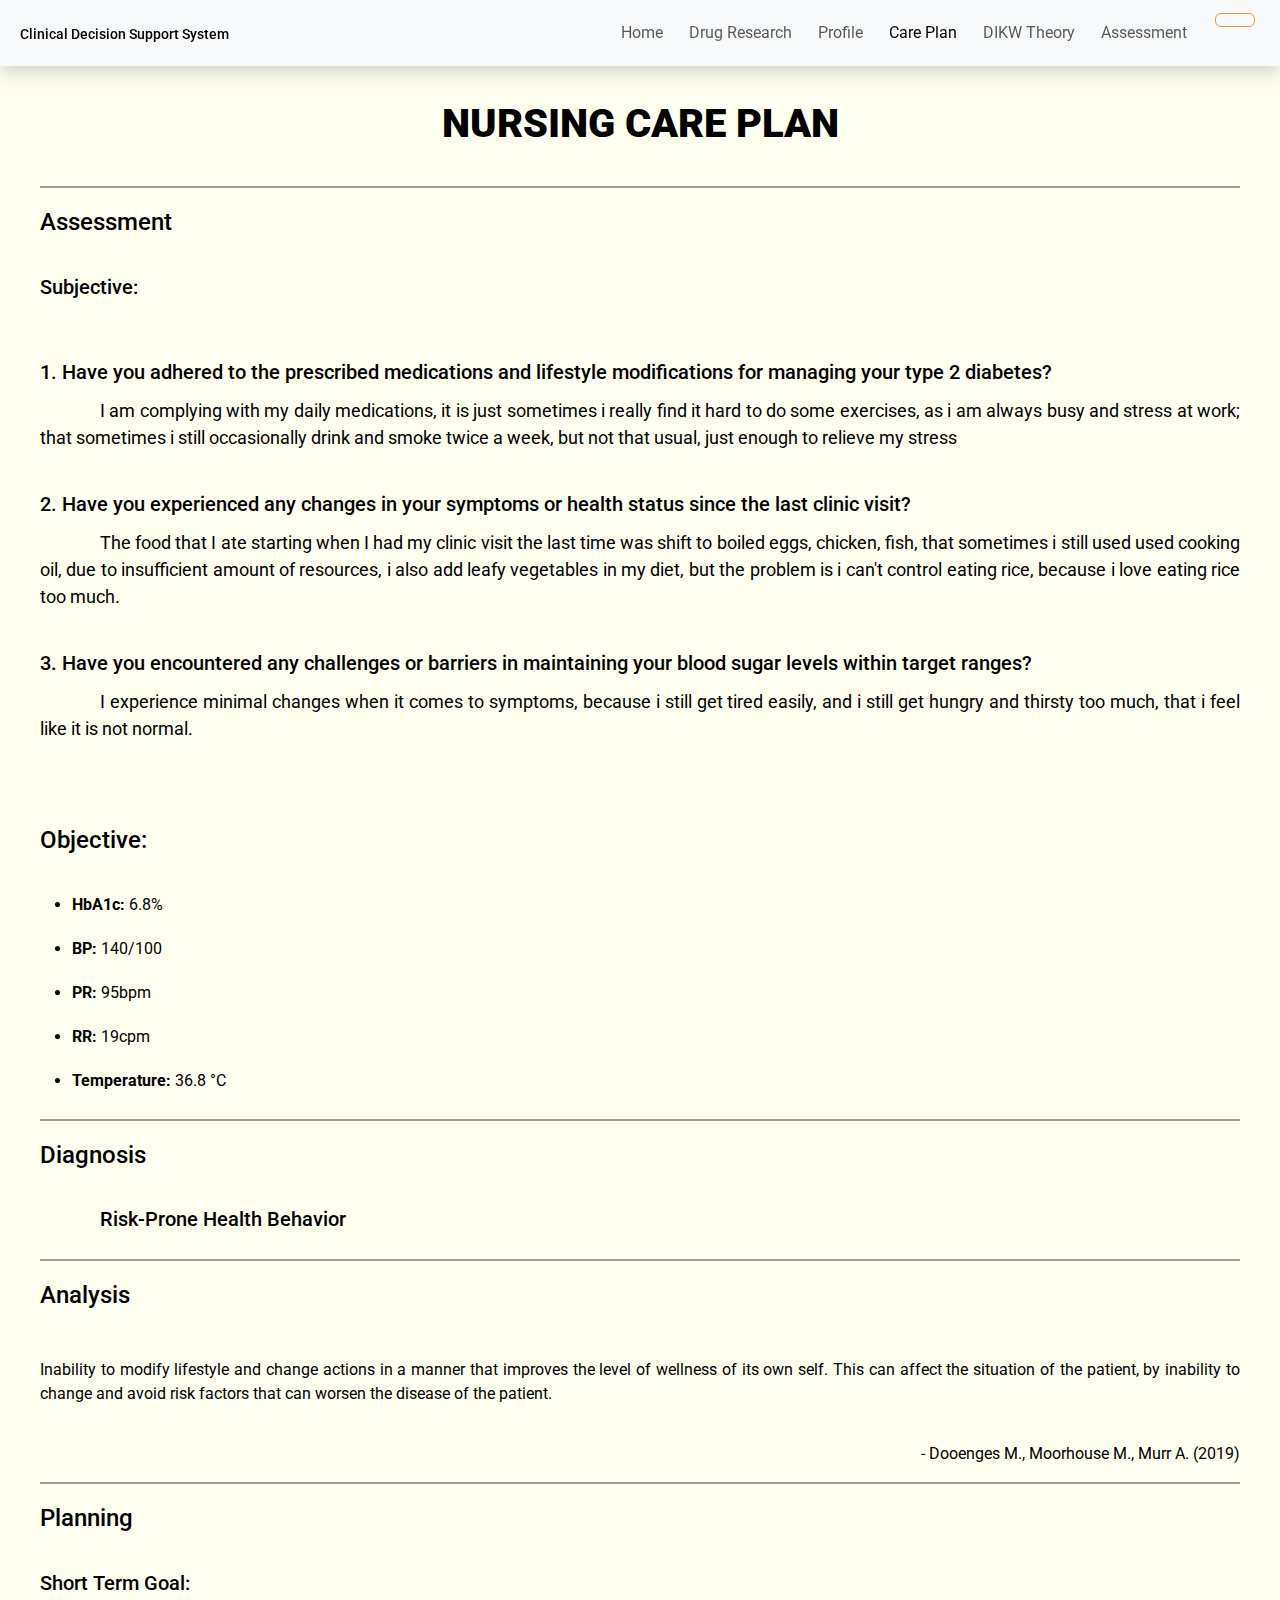
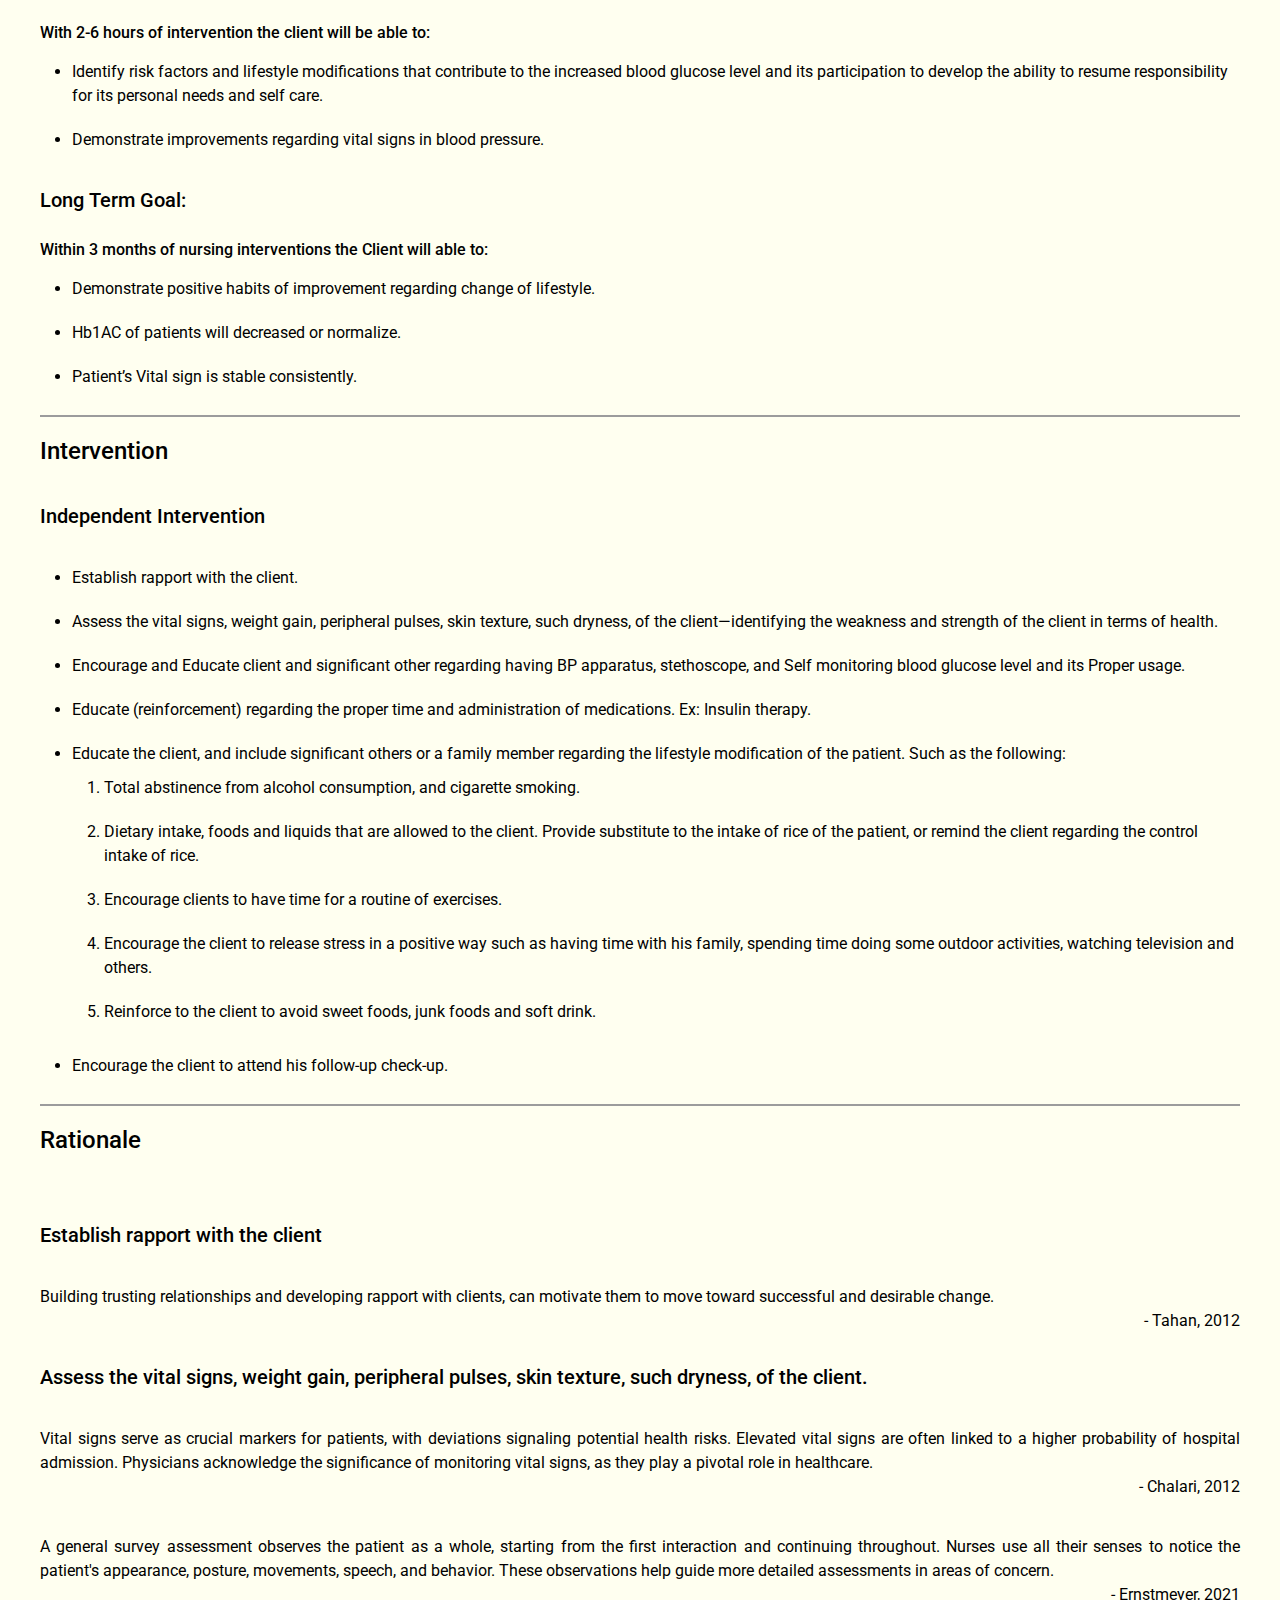
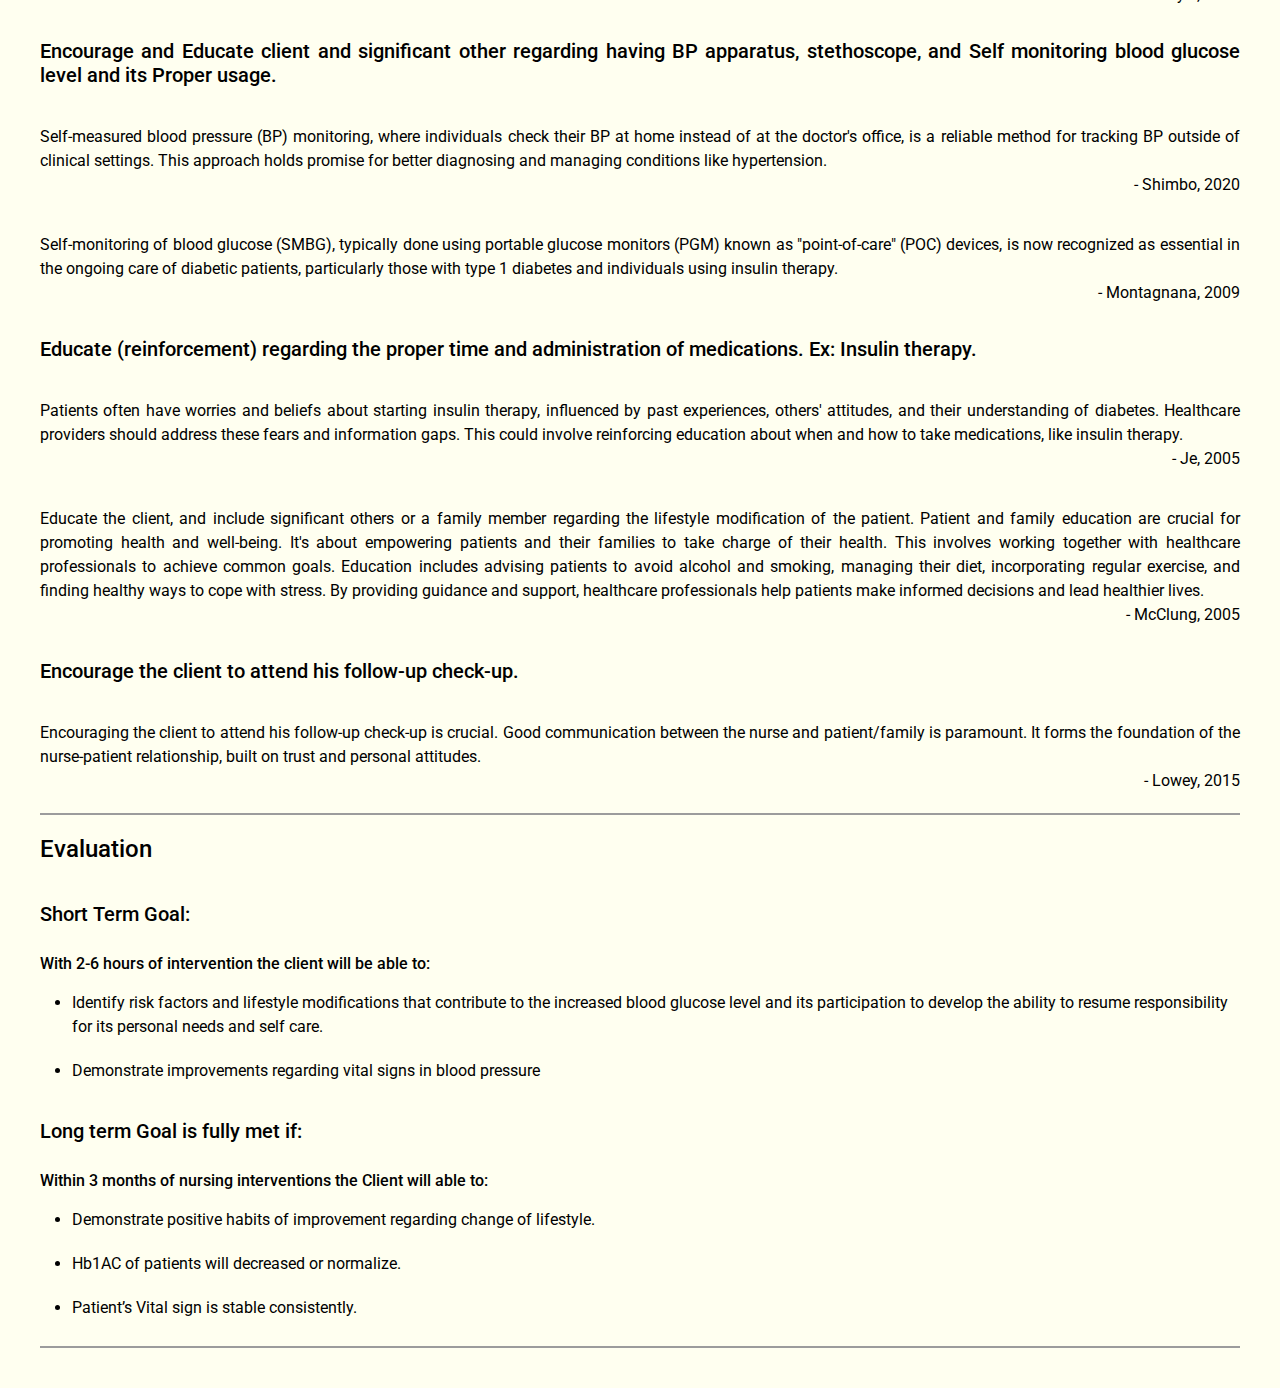
<file: assessment.html>
<!DOCTYPE html>
<html lang="en">
  <head>
    <meta charset="UTF-8" />
    <meta name="viewport" content="width=device-width, initial-scale=1.0" />
    <title>Nursing Care Plan | CDSS</title>

    <link rel="stylesheet" href="./assets/Style/header.css" />
    <link rel="stylesheet" href="./assets/Style/assessment-style.css" />

    <link
      rel="stylesheet"
      href="https://cdnjs.cloudflare.com/ajax/libs/font-awesome/6.5.2/css/all.min.css"
      integrity="sha512-SnH5WK+bZxgPHs44uWIX+LLJAJ9/2PkPKZ5QiAj6Ta86w+fsb2TkcmfRyVX3pBnMFcV7oQPJkl9QevSCWr3W6A=="
      crossorigin="anonymous"
      referrerpolicy="no-referrer"
    />

    <link
      href="https://cdn.jsdelivr.net/npm/bootstrap@5.3.3/dist/css/bootstrap.min.css"
      rel="stylesheet"
      integrity="sha384-QWTKZyjpPEjISv5WaRU9OFeRpok6YctnYmDr5pNlyT2bRjXh0JMhjY6hW+ALEwIH"
      crossorigin="anonymous"
    />
  </head>
  <body>
    <header class="w-100">
      <nav class="navbar navbar-expand-lg shadow p-2 w-100" id="_navColor">
        <div class="container-fluid">
          <a class="navbar-brand" href="#">
            <h6 class="txt-theme txt-size">Clinical Decision Support System</h6>
          </a>
          <div class="d-flex">
            <button
              class="navbar-toggler"
              id="burgerButton"
              type="button"
              data-bs-toggle="collapse"
              data-bs-target="#navbarNav"
              aria-controls="navbarNav"
              aria-expanded="false"
              aria-label="Toggle navigation"
            >
              <i class="fas fa-bars hamburger" id="_hamburger"></i>
            </button>

            <button id="_changeThemeConS" type="button" class="btn i-pos">
              <i class="fas fa-moon fa" id="_changeThemeS"></i>
            </button>
          </div>

          <div
            class="collapse navbar-collapse justify-content-end"
            id="navbarNav"
          >
            <ul class="navbar-nav">
              <li class="nav-item">
                <a class="nav-link" aria-current="page" id="_home">Home</a>
              </li>
              <li class="nav-item">
                <a class="nav-link" id="_drug">Drug Research</a>
              </li>
              <li class="nav-item">
                <a class="nav-link" id="_profile">Profile</a>
              </li>
              <li class="nav-item">
                <a class="nav-link active" id="_assessment">Care Plan</a>
              </li>
              <li class="nav-item">
                <a class="nav-link" id="_dikw">DIKW Theory</a>
              </li>
              <li class="nav-item">
                <a class="nav-link" id="_result">Assessment</a>
              </li>
              <li class="nav-item">
                <button id="_changeThemeConL" type="button" class="btn i-pos">
                  <i class="fas fa-moon fa" id="_changeThemeL"></i>
                </button>
              </li>
            </ul>
          </div>
        </div>
      </nav>
    </header>
    <main class="wrapper">
      <h1 class="txt-theme lbl">Nursing Care Plan</h1>
      <section class="qna">
        <h4 class="txt-theme">Assessment</h4>
        <h5 class="txt-theme">Subjective:</h5>
        <dl>
          <dt class="txt-theme">
            1. Have you adhered to the prescribed medications and lifestyle
            modifications for managing your type 2 diabetes?
          </dt>
          <dd class="txt-theme break-W">
            I am complying with my daily medications, it is just sometimes i
            really find it hard to do some exercises, as i am always busy and
            stress at work; that sometimes i still occasionally drink and smoke
            twice a week, but not that usual, just enough to relieve my stress
          </dd>

          <dt class="txt-theme">
            2. Have you experienced any changes in your symptoms or health
            status since the last clinic visit?
          </dt>
          <dd class="txt-theme break-W">
            The food that I ate starting when I had my clinic visit the last
            time was shift to boiled eggs, chicken, fish, that sometimes i still
            used used cooking oil, due to insufficient amount of resources, i
            also add leafy vegetables in my diet, but the problem is i can't
            control eating rice, because i love eating rice too much.
          </dd>

          <dt class="txt-theme">
            3. Have you encountered any challenges or barriers in maintaining
            your blood sugar levels within target ranges?
          </dt>
          <dd class="txt-theme break-W">
            I experience minimal changes when it comes to symptoms, because i
            still get tired easily, and i still get hungry and thirsty too much,
            that i feel like it is not normal.
          </dd>
        </dl>

        <h4 class="txt-theme">Objective:</h4>
        <ul>
          <li class="txt-theme">
            <strong class="txt-theme">HbA1c:</strong> 6.8%
          </li>
          <li class="txt-theme">
            <strong class="txt-theme">BP:</strong> 140/100
          </li>
          <li class="txt-theme">
            <strong class="txt-theme">PR:</strong> 95bpm
          </li>
          <li class="txt-theme">
            <strong class="txt-theme">RR:</strong> 19cpm
          </li>
          <li class="txt-theme">
            <strong class="txt-theme">Temperature:</strong> 36.8 &deg;C
          </li>
        </ul>
      </section>
      <section class="diagnosis">
        <h4 class="txt-theme">Diagnosis</h4>
        <h5 class="txt-theme">Risk-Prone Health Behavior</h5>
      </section>
      <section class="analysis">
        <h4 class="txt-theme">Analysis</h4>
        <p class="txt-theme txt-content">
          Inability to modify lifestyle and change actions in a manner that
          improves the level of wellness of its own self. This can affect the
          situation of the patient, by inability to change and avoid risk
          factors that can worsen the disease of the patient.
        </p>
        <p class="txt-theme txt-float">
          - Dooenges M., Moorhouse M., Murr A. (2019)
        </p>
      </section>
      <section class="planning">
        <h4 class="txt-theme">Planning</h4>
        <h5 class="txt-theme">Short Term Goal:</h5>
        <h6 class="txt-theme">
          With 2-6 hours of intervention the client will be able to:
        </h6>
        <ul>
          <li class="txt-theme">
            Identify risk factors and lifestyle modifications that contribute to
            the increased blood glucose level and its participation to develop
            the ability to resume responsibility for its personal needs and self
            care.
          </li>
          <li class="txt-theme">
            Demonstrate improvements regarding vital signs in blood pressure.
          </li>
        </ul>
        <h5 class="txt-theme">Long Term Goal:</h5>
        <h6 class="txt-theme">
          Within 3 months of nursing interventions the Client will able to:
        </h6>
        <ul>
          <li class="txt-theme">
            Demonstrate positive habits of improvement regarding change of
            lifestyle.
          </li>
          <li class="txt-theme">
            Hb1AC of patients will decreased or normalize.
          </li>
          <li class="txt-theme">
            Patient’s Vital sign is stable consistently.
          </li>
        </ul>
      </section>
      <section class="intervention">
        <h4 class="txt-theme">Intervention</h4>
        <h5 class="txt-theme">Independent Intervention</h5>
        <ul>
          <li class="txt-theme">Establish rapport with the client.</li>
          <li class="txt-theme">
            Assess the vital signs, weight gain, peripheral pulses, skin
            texture, such dryness, of the client—identifying the weakness and
            strength of the client in terms of health.
          </li>
          <li class="txt-theme">
            Encourage and Educate client and significant other regarding having
            BP apparatus, stethoscope, and Self monitoring blood glucose level
            and its Proper usage.
          </li>
          <li class="txt-theme">
            Educate (reinforcement) regarding the proper time and administration
            of medications. Ex: Insulin therapy.
          </li>
          <li class="txt-theme">
            Educate the client, and include significant others or a family
            member regarding the lifestyle modification of the patient. Such as
            the following:
            <ol>
              <li class="txt-theme">
                Total abstinence from alcohol consumption, and cigarette
                smoking.
              </li>
              <li class="txt-theme">
                Dietary intake, foods and liquids that are allowed to the
                client. Provide substitute to the intake of rice of the patient,
                or remind the client regarding the control intake of rice.
              </li>
              <li class="txt-theme">
                Encourage clients to have time for a routine of exercises.
              </li>
              <li class="txt-theme">
                Encourage the client to release stress in a positive way such as
                having time with his family, spending time doing some outdoor
                activities, watching television and others.
              </li>
              <li class="txt-theme">
                Reinforce to the client to avoid sweet foods, junk foods and
                soft drink.
              </li>
            </ol>
          </li>
          <li class="txt-theme">
            Encourage the client to attend his follow-up check-up.
          </li>
        </ul>
      </section>
      <section class="rationale">
        <h4 class="txt-them">Rationale</h4>
        <h5 class="txt-theme">Establish rapport with the client</h5>
        <p class="txt-theme">
          Building trusting relationships and developing rapport with clients,
          can motivate them to move toward successful and desirable change.
          <br /><span class="txt-them txt-float">- Tahan, 2012</span>
        </p>

        <h5 class="txt-theme">
          Assess the vital signs, weight gain, peripheral pulses, skin texture,
          such dryness, of the client.
        </h5>
        <p class="txt-theme">
          Vital signs serve as crucial markers for patients, with deviations
          signaling potential health risks. Elevated vital signs are often
          linked to a higher probability of hospital admission. Physicians
          acknowledge the significance of monitoring vital signs, as they play a
          pivotal role in healthcare. <br />
          <span class="txt-theme txt-float">- Chalari, 2012</span> <br />
        </p>
        <p class="txt-theme">
          A general survey assessment observes the patient as a whole, starting
          from the first interaction and continuing throughout. Nurses use all
          their senses to notice the patient's appearance, posture, movements,
          speech, and behavior. These observations help guide more detailed
          assessments in areas of concern. <br />
          <span class="txt-theme txt-float">- Ernstmeyer, 2021</span>
        </p>

        <h5 class="txt-theme">
          Encourage and Educate client and significant other regarding having BP
          apparatus, stethoscope, and Self monitoring blood glucose level and
          its Proper usage.
        </h5>
        <p class="txt-theme">
          Self-measured blood pressure (BP) monitoring, where individuals check
          their BP at home instead of at the doctor's office, is a reliable
          method for tracking BP outside of clinical settings. This approach
          holds promise for better diagnosing and managing conditions like
          hypertension. <br /><span class="txt-theme txt-float"
            >- Shimbo, 2020</span
          >
          <br />
        </p>
        <p class="txt-theme">
          Self-monitoring of blood glucose (SMBG), typically done using portable
          glucose monitors (PGM) known as "point-of-care" (POC) devices, is now
          recognized as essential in the ongoing care of diabetic patients,
          particularly those with type 1 diabetes and individuals using insulin
          therapy. <br /><span class="txt-theme txt-float"
            >- Montagnana, 2009</span
          >
        </p>
        <h5 class="txt-theme">
          Educate (reinforcement) regarding the proper time and administration
          of medications. Ex: Insulin therapy.
        </h5>
        <p class="txt-theme">
          Patients often have worries and beliefs about starting insulin
          therapy, influenced by past experiences, others' attitudes, and their
          understanding of diabetes. Healthcare providers should address these
          fears and information gaps. This could involve reinforcing education
          about when and how to take medications, like insulin therapy.
          <br /><span class="txt-theme txt-float">- Je, 2005</span> <br />
        </p>
        <p class="txt-theme">
          Educate the client, and include significant others or a family member
          regarding the lifestyle modification of the patient. Patient and
          family education are crucial for promoting health and well-being. It's
          about empowering patients and their families to take charge of their
          health. This involves working together with healthcare professionals
          to achieve common goals. Education includes advising patients to avoid
          alcohol and smoking, managing their diet, incorporating regular
          exercise, and finding healthy ways to cope with stress. By providing
          guidance and support, healthcare professionals help patients make
          informed decisions and lead healthier lives. <br /><span
            class="txt-theme txt-float"
            >- McClung, 2005</span
          >
        </p>
        <h5 class="txt-theme">
          Encourage the client to attend his follow-up check-up.
        </h5>
        <p class="txt-theme">
          Encouraging the client to attend his follow-up check-up is crucial.
          Good communication between the nurse and patient/family is paramount.
          It forms the foundation of the nurse-patient relationship, built on
          trust and personal attitudes. <br />
          <span class="txt-theme txt-float">- Lowey, 2015</span>
        </p>
      </section>
      <section class="evaluation">
        <h4 class="txt-theme">Evaluation</h4>
        <h5 class="txt-theme">Short Term Goal:</h5>
        <h6 class="txt-theme">
          With 2-6 hours of intervention the client will be able to:
        </h6>
        <ul>
          <li class="txt-theme">
            Identify risk factors and lifestyle modifications that contribute to
            the increased blood glucose level and its participation to develop
            the ability to resume responsibility for its personal needs and self
            care.
          </li>
          <li class="txt-theme">
            Demonstrate improvements regarding vital signs in blood pressure
          </li>
        </ul>
        <h5 class="txt-theme">Long term Goal is fully met if:</h5>
        <h6 class="txt-theme">
          Within 3 months of nursing interventions the Client will able to:
        </h6>
        <ul>
          <li class="txt-theme">
            Demonstrate positive habits of improvement regarding change of
            lifestyle.
          </li>
          <li class="txt-theme">
            Hb1AC of patients will decreased or normalize.
          </li>
          <li class="txt-theme">
            Patient’s Vital sign is stable consistently.
          </li>
        </ul>
      </section>
    </main>
    <script
      src="https://cdn.jsdelivr.net/npm/bootstrap@5.3.3/dist/js/bootstrap.bundle.min.js"
      integrity="sha384-YvpcrYf0tY3lHB60NNkmXc5s9fDVZLESaAA55NDzOxhy9GkcIdslK1eN7N6jIeHz"
      crossorigin="anonymous"
    ></script>

    <script src="./assets/JS/darkmode.js"></script>
    <script src="./assets/JS/assessment.js"></script>
  </body>
</html>
</file>
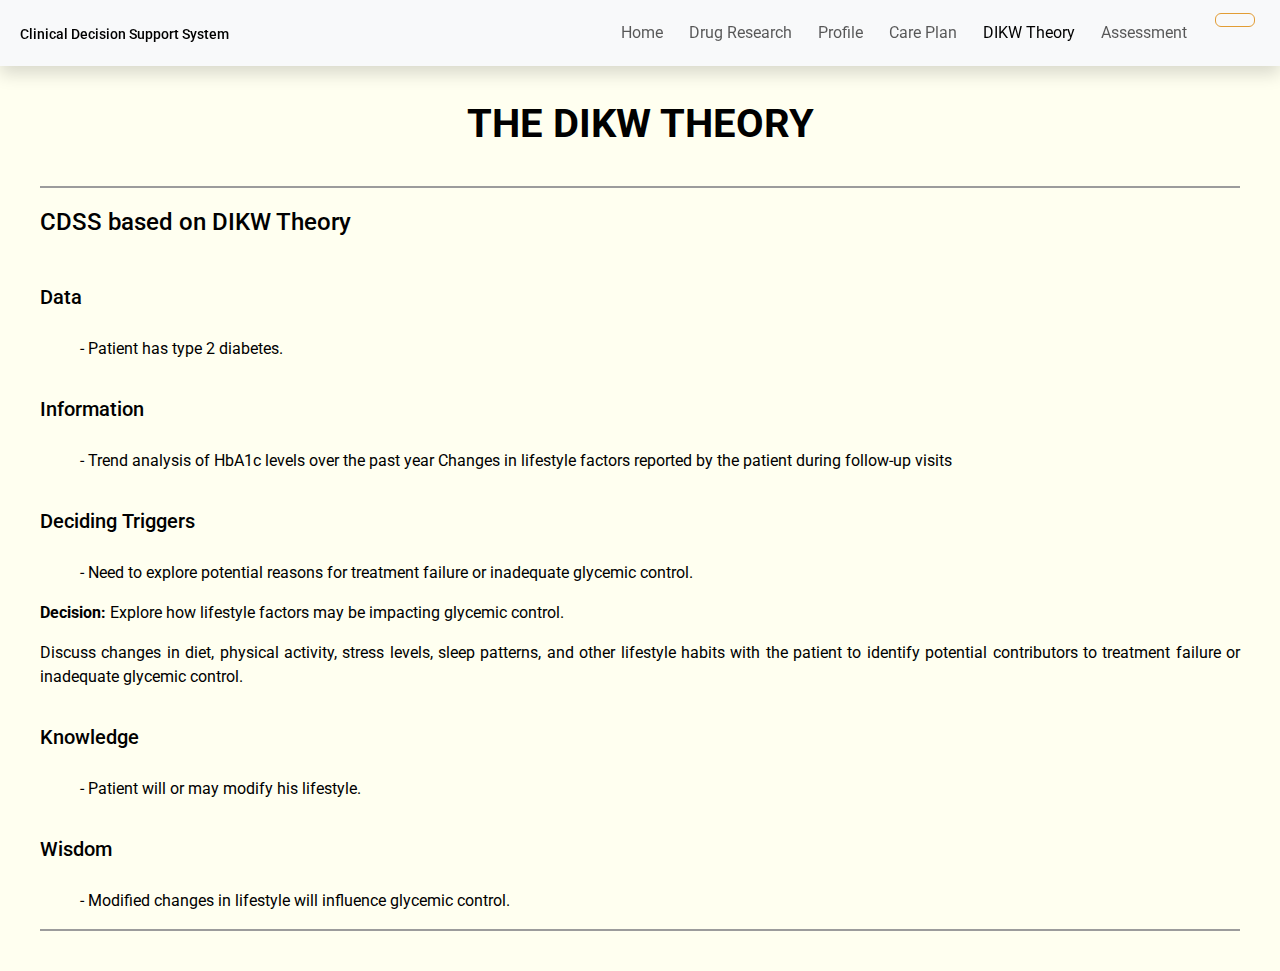
<file: dikw.html>
<!DOCTYPE html>
<html lang="en">
  <head>
    <meta charset="UTF-8" />
    <meta name="viewport" content="width=device-width, initial-scale=1.0" />
    <title>DIKW Theory | CDSS</title>

    <link rel="stylesheet" href="./assets/Style/header.css" />
    <link rel="stylesheet" href="./assets/Style/dikw.css" />

    <link
      rel="stylesheet"
      href="https://cdnjs.cloudflare.com/ajax/libs/font-awesome/6.5.2/css/all.min.css"
      integrity="sha512-SnH5WK+bZxgPHs44uWIX+LLJAJ9/2PkPKZ5QiAj6Ta86w+fsb2TkcmfRyVX3pBnMFcV7oQPJkl9QevSCWr3W6A=="
      crossorigin="anonymous"
      referrerpolicy="no-referrer"
    />

    <link
      href="https://cdn.jsdelivr.net/npm/bootstrap@5.3.3/dist/css/bootstrap.min.css"
      rel="stylesheet"
      integrity="sha384-QWTKZyjpPEjISv5WaRU9OFeRpok6YctnYmDr5pNlyT2bRjXh0JMhjY6hW+ALEwIH"
      crossorigin="anonymous"
    />
  </head>
  <body>
    <header class="w-100">
      <nav class="navbar navbar-expand-lg shadow p-2 w-100" id="_navColor">
        <div class="container-fluid">
          <a class="navbar-brand" href="#">
            <h6 class="txt-theme txt-size">Clinical Decision Support System</h6>
          </a>
          <div class="d-flex">
            <button
              class="navbar-toggler"
              id="burgerButton"
              type="button"
              data-bs-toggle="collapse"
              data-bs-target="#navbarNav"
              aria-controls="navbarNav"
              aria-expanded="false"
              aria-label="Toggle navigation"
            >
              <i class="fas fa-bars hamburger" id="_hamburger"></i>
            </button>

            <button id="_changeThemeConS" type="button" class="btn i-pos">
              <i class="fas fa-moon fa" id="_changeThemeS"></i>
            </button>
          </div>

          <div
            class="collapse navbar-collapse justify-content-end"
            id="navbarNav"
          >
            <ul class="navbar-nav">
              <li class="nav-item">
                <a class="nav-link" aria-current="page" id="_home">Home</a>
              </li>
              <li class="nav-item">
                <a class="nav-link" id="_drug">Drug Research</a>
              </li>
              <li class="nav-item">
                <a class="nav-link" id="_profile">Profile</a>
              </li>
              <li class="nav-item">
                <a class="nav-link" id="_assessment">Care Plan</a>
              </li>
              <li class="nav-item">
                <a class="nav-link active" id="_dikw">DIKW Theory</a>
              </li>

              <li class="nav-item">
                <a class="nav-link" id="_result">Assessment</a>
              </li>
              <li class="nav-item">
                <button id="_changeThemeConL" type="button" class="btn i-pos">
                  <i class="fas fa-moon fa" id="_changeThemeL"></i>
                </button>
              </li>
            </ul>
          </div>
        </div>
      </nav>
    </header>
    <main class="wrapper">
      <h1 class="txt-theme">The DIKW Theory</h1>
      <section class="dikw-info">
        <h4 class="txt-theme">CDSS based on DIKW Theory</h4>
        <h5 class="txt-theme">Data</h5>
        <p class="txt-theme txt-indent">- Patient has type 2 diabetes.</p>

        <h5 class="txt-theme">Information</h5>
        <p class="txt-thene txt-indent">
          - Trend analysis of HbA1c levels over the past year Changes in
          lifestyle factors reported by the patient during follow-up visits
        </p>

        <h5 class="txt-theme">Deciding Triggers</h5>
        <p class="txt-theme txt-indent">
          - Need to explore potential reasons for treatment failure or
          inadequate glycemic control.
        </p>
        <p class="txt-theme">
          <strong class="txt-theme">Decision:</strong
          ><span class="txt-theme"></span> Explore how lifestyle factors may be
          impacting glycemic control.
        </p>
        <p class="txt-theme">
          Discuss changes in diet, physical activity, stress levels, sleep
          patterns, and other lifestyle habits with the patient to identify
          potential contributors to treatment failure or inadequate glycemic
          control.
        </p>

        <h5 class="txt-theme">Knowledge</h5>
        <p class="txt-theme txt-indent">
          - Patient will or may modify his lifestyle.
        </p>

        <h5 class="txt-theme">Wisdom</h5>
        <p class="txt-theme txt-indent">
          - Modified changes in lifestyle will influence glycemic control.
        </p>
      </section>
    </main>
    <script
      src="https://cdn.jsdelivr.net/npm/bootstrap@5.3.3/dist/js/bootstrap.bundle.min.js"
      integrity="sha384-YvpcrYf0tY3lHB60NNkmXc5s9fDVZLESaAA55NDzOxhy9GkcIdslK1eN7N6jIeHz"
      crossorigin="anonymous"
    ></script>
    <script src="./assets/JS/darkmode.js"></script>
    <script src="./assets/JS/dikw.js"></script>
  </body>
</html>
</file>
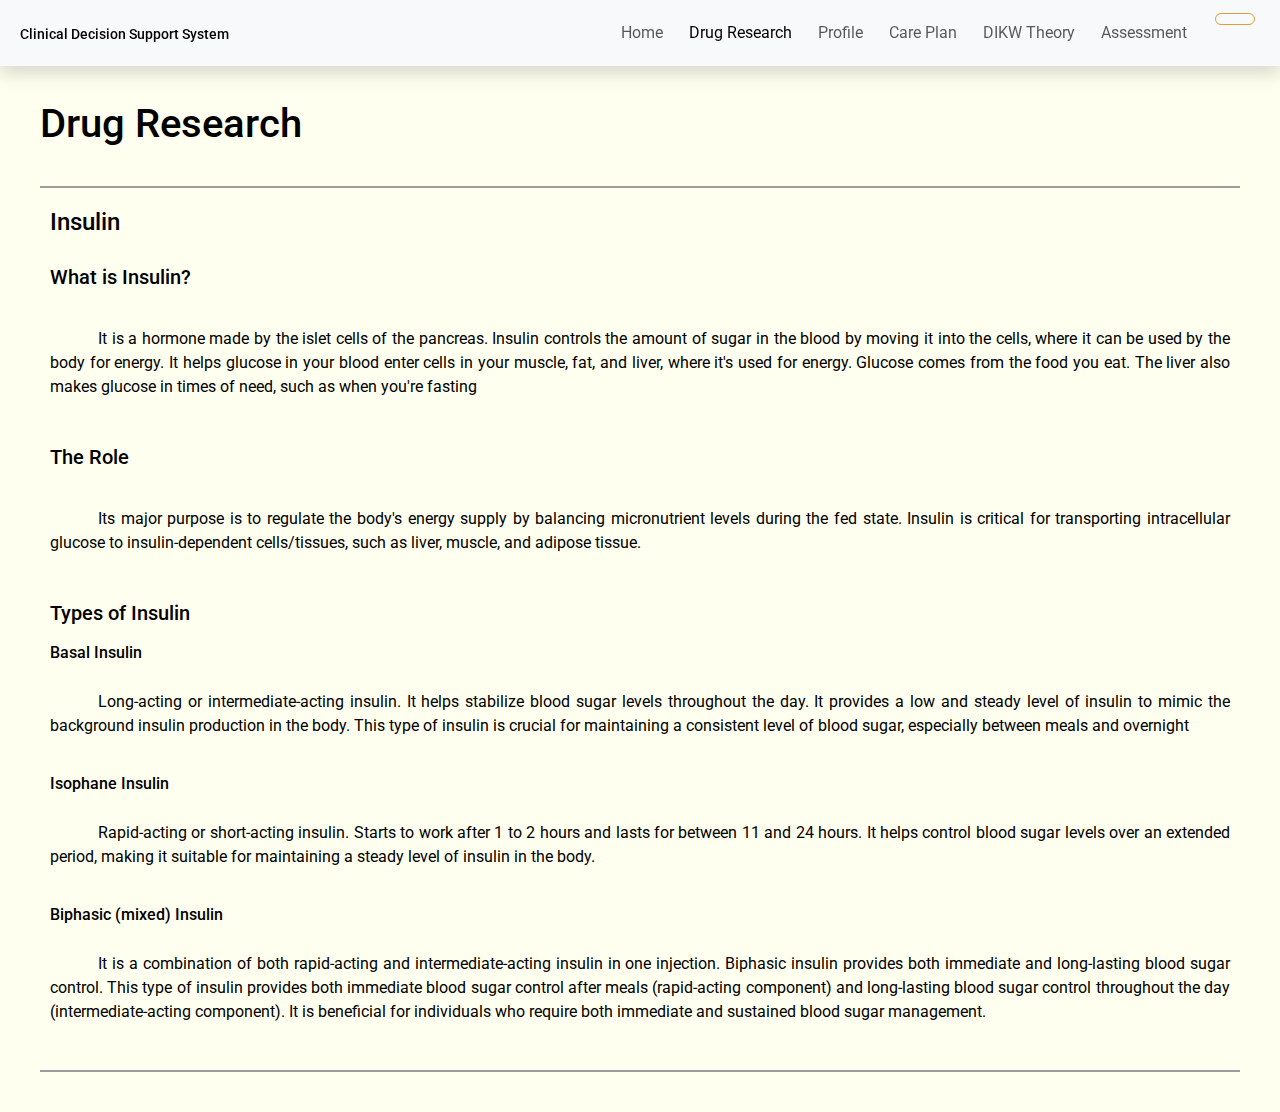
<file: drugResearch.html>
<!DOCTYPE html>
<html lang="en">
  <head>
    <meta charset="UTF-8" />
    <meta name="viewport" content="width=device-width, initial-scale=1.0" />
    <title>Drug Research | CDSS</title>

    <link
      rel="stylesheet"
      href="https://cdnjs.cloudflare.com/ajax/libs/font-awesome/6.5.2/css/all.min.css"
      integrity="sha512-SnH5WK+bZxgPHs44uWIX+LLJAJ9/2PkPKZ5QiAj6Ta86w+fsb2TkcmfRyVX3pBnMFcV7oQPJkl9QevSCWr3W6A=="
      crossorigin="anonymous"
      referrerpolicy="no-referrer"
    />

    <link
      href="https://cdn.jsdelivr.net/npm/bootstrap@5.3.3/dist/css/bootstrap.min.css"
      rel="stylesheet"
      integrity="sha384-QWTKZyjpPEjISv5WaRU9OFeRpok6YctnYmDr5pNlyT2bRjXh0JMhjY6hW+ALEwIH"
      crossorigin="anonymous"
    />

    <link rel="stylesheet" href="./assets/Style/header.css" />
    <link rel="stylesheet" href="./assets/Style/drugresearch.css" />
  </head>
  <body>
    <header class="w-100">
      <nav class="navbar navbar-expand-lg shadow p-2 w-100" id="_navColor">
        <div class="container-fluid">
          <a class="navbar-brand" href="#">
            <h6 class="txt-theme txt-size">Clinical Decision Support System</h6>
          </a>
          <div class="d-flex">
            <button
              class="navbar-toggler"
              id="burgerButton"
              type="button"
              data-bs-toggle="collapse"
              data-bs-target="#navbarNav"
              aria-controls="navbarNav"
              aria-expanded="false"
              aria-label="Toggle navigation"
            >
              <i class="fas fa-bars hamburger" id="_hamburger"></i>
            </button>

            <button id="_changeThemeConS" type="button" class="btn i-pos">
              <i class="fas fa-moon fa" id="_changeThemeS"></i>
            </button>
          </div>

          <div
            class="collapse navbar-collapse justify-content-end"
            id="navbarNav"
          >
            <ul class="navbar-nav">
              <li class="nav-item">
                <a class="nav-link" aria-current="page" id="_home">Home</a>
              </li>
              <li class="nav-item">
                <a class="nav-link active" id="_drug">Drug Research</a>
              </li>
              <li class="nav-item">
                <a class="nav-link" id="_profile">Profile</a>
              </li>
              <li class="nav-item">
                <a class="nav-link" id="_assessment">Care Plan</a>
              </li>
              <li class="nav-item">
                <a class="nav-link" id="_dikw">DIKW Theory</a>
              </li>

              <li class="nav-item">
                <a class="nav-link" id="_result">Assessment</a>
              </li>
              <li class="nav-item">
                <button id="_changeThemeConL" type="button" class="btn i-pos">
                  <i class="fas fa-moon fa" id="_changeThemeL"></i>
                </button>
              </li>
            </ul>
          </div>
        </div>
      </nav>
    </header>
    <main class="wrapper">
      <h1 class="txt-theme">Drug Research</h1>
      <div class="drugResearch">
        <h4 class="txt-theme">Insulin</h4>
        <h5 class="txt-theme">What is Insulin?</h5>
        <p class="txt-theme">
          It is a hormone made by the islet cells of the pancreas. Insulin
          controls the amount of sugar in the blood by moving it into the cells,
          where it can be used by the body for energy. It helps glucose in your
          blood enter cells in your muscle, fat, and liver, where it's used for
          energy. Glucose comes from the food you eat. The liver also makes
          glucose in times of need, such as when you're fasting
        </p>
        <h5 class="txt-theme">The Role</h5>
        <p class="txt-theme">
          Its major purpose is to regulate the body's energy supply by balancing
          micronutrient levels during the fed state. Insulin is critical for
          transporting intracellular glucose to insulin-dependent cells/tissues,
          such as liver, muscle, and adipose tissue.
        </p>
        <h5 class="txt-theme">Types of Insulin</h5>
        <h6 class="txt-theme">Basal Insulin</h6>
        <p class="txt-theme">
          Long-acting or intermediate-acting insulin. It helps stabilize blood
          sugar levels throughout the day. It provides a low and steady level of
          insulin to mimic the background insulin production in the body. This
          type of insulin is crucial for maintaining a consistent level of blood
          sugar, especially between meals and overnight
        </p>
        <h6 class="txt-theme">Isophane Insulin</h6>
        <p class="txt-theme">
          Rapid-acting or short-acting insulin. Starts to work after 1 to 2
          hours and lasts for between 11 and 24 hours. It helps control blood
          sugar levels over an extended period, making it suitable for
          maintaining a steady level of insulin in the body.
        </p>
        <h6 class="txt-theme">Biphasic (mixed) Insulin</h6>
        <p class="txt-theme">
          It is a combination of both rapid-acting and intermediate-acting
          insulin in one injection. Biphasic insulin provides both immediate and
          long-lasting blood sugar control. This type of insulin provides both
          immediate blood sugar control after meals (rapid-acting component) and
          long-lasting blood sugar control throughout the day
          (intermediate-acting component). It is beneficial for individuals who
          require both immediate and sustained blood sugar management.
        </p>
      </div>
    </main>
    <script
      src="https://cdn.jsdelivr.net/npm/bootstrap@5.3.3/dist/js/bootstrap.bundle.min.js"
      integrity="sha384-YvpcrYf0tY3lHB60NNkmXc5s9fDVZLESaAA55NDzOxhy9GkcIdslK1eN7N6jIeHz"
      crossorigin="anonymous"
    ></script>
    <script src="./assets/JS/darkmode.js"></script>
    <script src="./assets/JS/drugresearch.js"></script>
  </body>
</html>
</file>
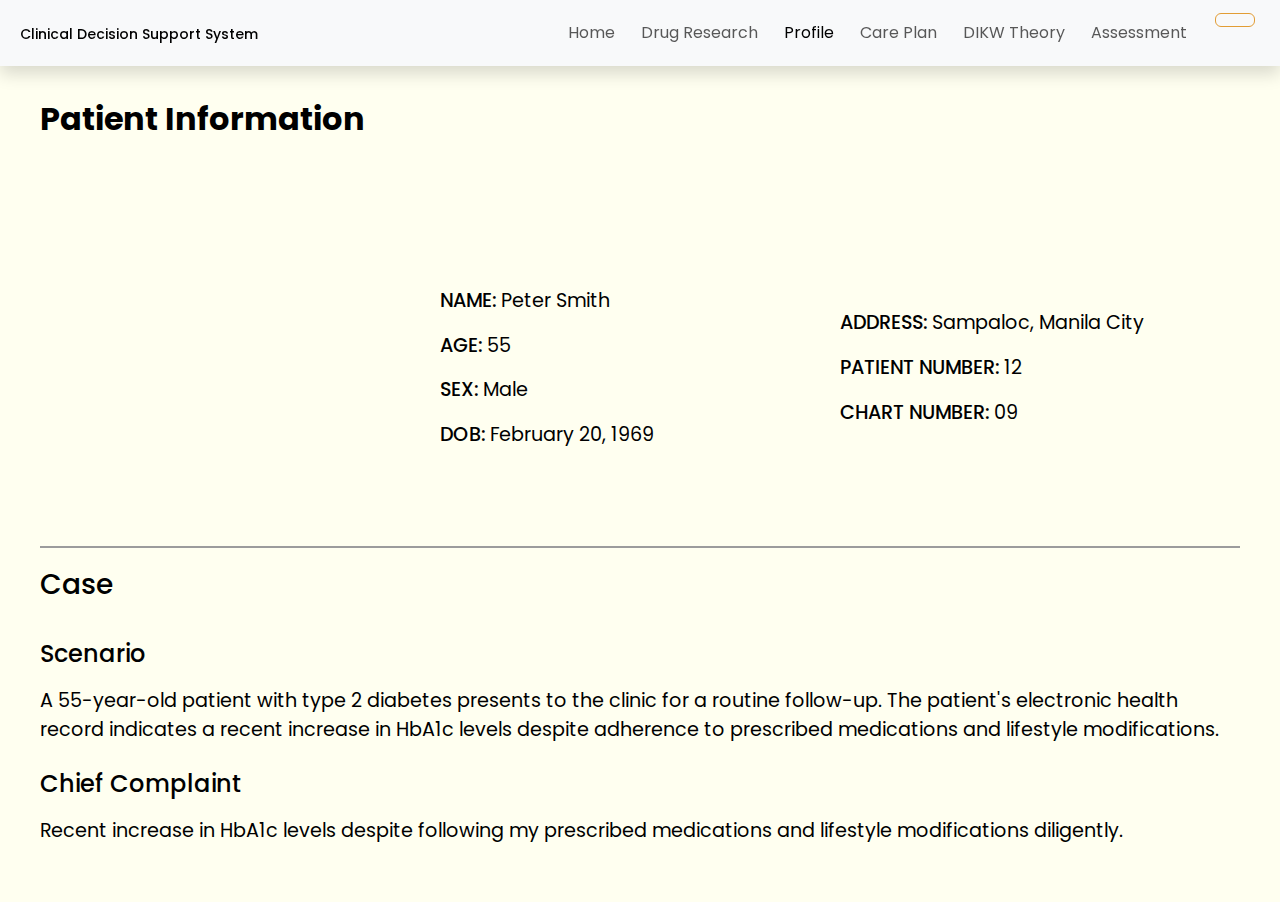
<file: profile.html>
<!DOCTYPE html>
<html lang="en">
  <head>
    <meta charset="UTF-8" />
    <meta name="viewport" content="width=device-width, initial-scale=1.0" />
    <title>Patient Data | CDSS</title>

    <link rel="stylesheet" href="./assets/Style/profile-style.css" />
    <link rel="stylesheet" href="./assets/Style/header.css" />

    <link
      rel="stylesheet"
      href="https://cdnjs.cloudflare.com/ajax/libs/font-awesome/6.5.2/css/all.min.css"
      integrity="sha512-SnH5WK+bZxgPHs44uWIX+LLJAJ9/2PkPKZ5QiAj6Ta86w+fsb2TkcmfRyVX3pBnMFcV7oQPJkl9QevSCWr3W6A=="
      crossorigin="anonymous"
      referrerpolicy="no-referrer"
    />
    <link
      href="https://cdn.jsdelivr.net/npm/bootstrap@5.3.3/dist/css/bootstrap.min.css"
      rel="stylesheet"
      integrity="sha384-QWTKZyjpPEjISv5WaRU9OFeRpok6YctnYmDr5pNlyT2bRjXh0JMhjY6hW+ALEwIH"
      crossorigin="anonymous"
    />
  </head>
  <body>
    <header class="w-100">
      <nav class="navbar navbar-expand-lg shadow p-2 w-100" id="_navColor">
        <div class="container-fluid">
          <a class="navbar-brand" href="#">
            <h6 class="txt-theme txt-size">Clinical Decision Support System</h6>
          </a>
          <div class="d-flex">
            <button
              class="navbar-toggler"
              id="burgerButton"
              type="button"
              data-bs-toggle="collapse"
              data-bs-target="#navbarNav"
              aria-controls="navbarNav"
              aria-expanded="false"
              aria-label="Toggle navigation"
            >
              <i class="fas fa-bars hamburger" id="_hamburger"></i>
            </button>

            <button id="_changeThemeConS" type="button" class="btn i-pos">
              <i class="fas fa-moon fa" id="_changeThemeS"></i>
            </button>
          </div>

          <div
            class="collapse navbar-collapse justify-content-end"
            id="navbarNav"
          >
            <ul class="navbar-nav">
              <li class="nav-item">
                <a class="nav-link" aria-current="page" id="_home">Home</a>
              </li>
              <li class="nav-item">
                <a class="nav-link" id="_drug">Drug Research</a>
              </li>
              <li class="nav-item">
                <a class="nav-link active" id="_profile">Profile</a>
              </li>
              <li class="nav-item">
                <a class="nav-link" id="_assessment">Care Plan</a>
              </li>
              <li class="nav-item">
                <a class="nav-link" id="_dikw">DIKW Theory</a>
              </li>

              <li class="nav-item">
                <a class="nav-link" id="_result">Assessment</a>
              </li>
              <li class="nav-item">
                <button id="_changeThemeConL" type="button" class="btn i-pos">
                  <i class="fas fa-moon fa" id="_changeThemeL"></i>
                </button>
              </li>
            </ul>
          </div>
        </div>
      </nav>
    </header>
    <main class="wrapper">
      <div class="patient-data">
        <h2 class="txt-theme">Patient Information</h2>
        <div class="patient-info">
          <div class="patient-img">
            <i class="fas fa-user txt-theme"></i>
          </div>
          <div class="patient-details">
            <div class="primary">
              <p>
                <span class="txt-theme lbl">Name:</span>
                <span class="txt-theme"> Peter Smith</span>
              </p>
              <p>
                <span class="txt-theme lbl">Age:</span
                ><span class="txt-theme"> 55</span>
              </p>
              <p>
                <span class="txt-theme lbl">Sex:</span
                ><span class="txt-theme"> Male</span>
              </p>
              <p>
                <span class="txt-theme lbl">Dob:</span
                ><span class="txt-theme"> February 20, 1969</span>
              </p>
            </div>
            <div class="secondary">
              <p>
                <span class="txt-theme lbl">Address:</span
                ><span class="txt-theme"> Sampaloc, Manila City</span>
              </p>
              <p>
                <span class="txt-theme lbl">Patient Number:</span
                ><span class="txt-theme"> 12</span>
              </p>
              <p>
                <span class="txt-theme lbl">Chart Number:</span
                ><span class="txt-theme"> 09</span>
              </p>
            </div>
          </div>
        </div>
        <div class="medical-history">
          <h3 class="txt-theme">Case</h3>
          <h4 class="txt-theme">Scenario</h4>
          <p class="txt-theme">
            A 55-year-old patient with type 2 diabetes presents to the clinic
            for a routine follow-up. The patient's electronic health record
            indicates a recent increase in HbA1c levels despite adherence to
            prescribed medications and lifestyle modifications.
          </p>
          <h4 class="txt-theme">Chief Complaint</h4>

          <p class="txt-theme">
            Recent increase in HbA1c levels despite following my prescribed
            medications and lifestyle modifications diligently.
          </p>
        </div>
      </div>
    </main>

    <script
      src="https://cdn.jsdelivr.net/npm/bootstrap@5.3.3/dist/js/bootstrap.bundle.min.js"
      integrity="sha384-YvpcrYf0tY3lHB60NNkmXc5s9fDVZLESaAA55NDzOxhy9GkcIdslK1eN7N6jIeHz"
      crossorigin="anonymous"
    ></script>

    <script src="./assets/JS/darkmode.js"></script>
    <script src="./assets/JS/profile.js"></script>
  </body>
</html>
</file>
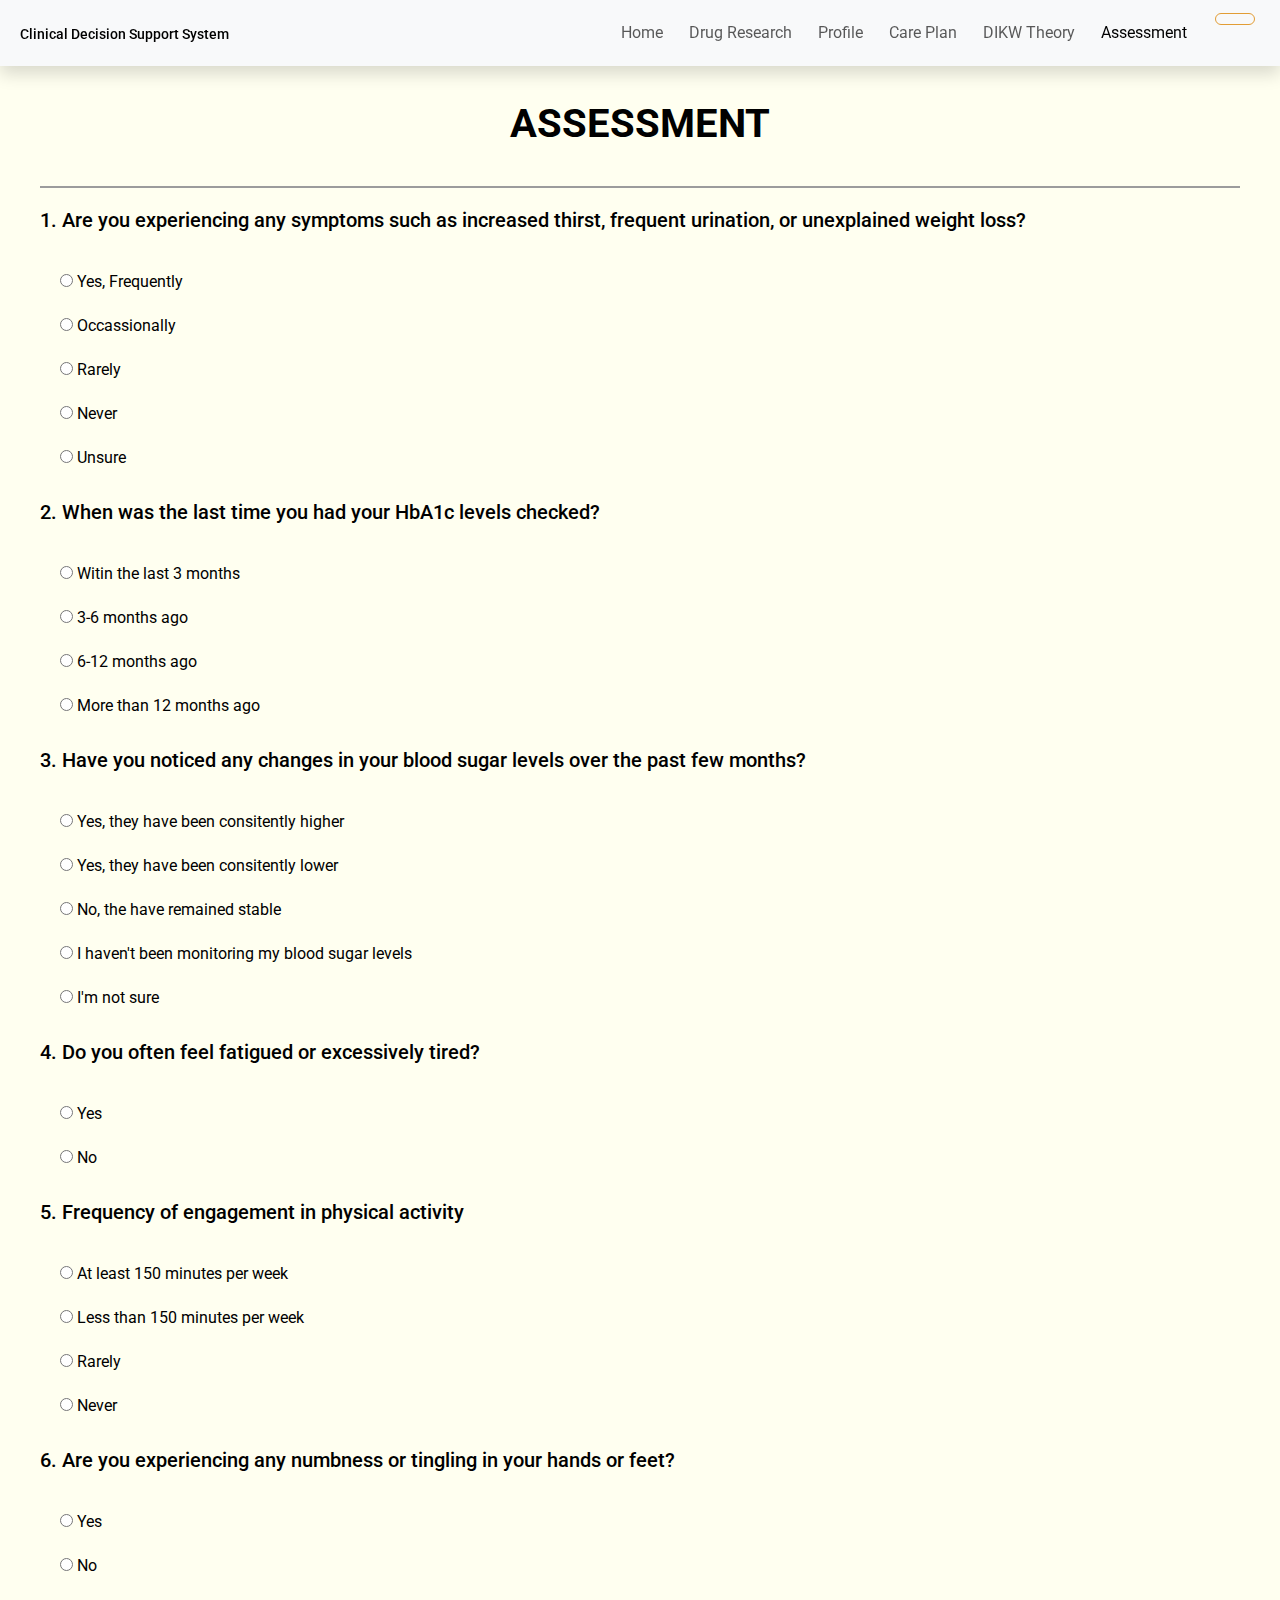
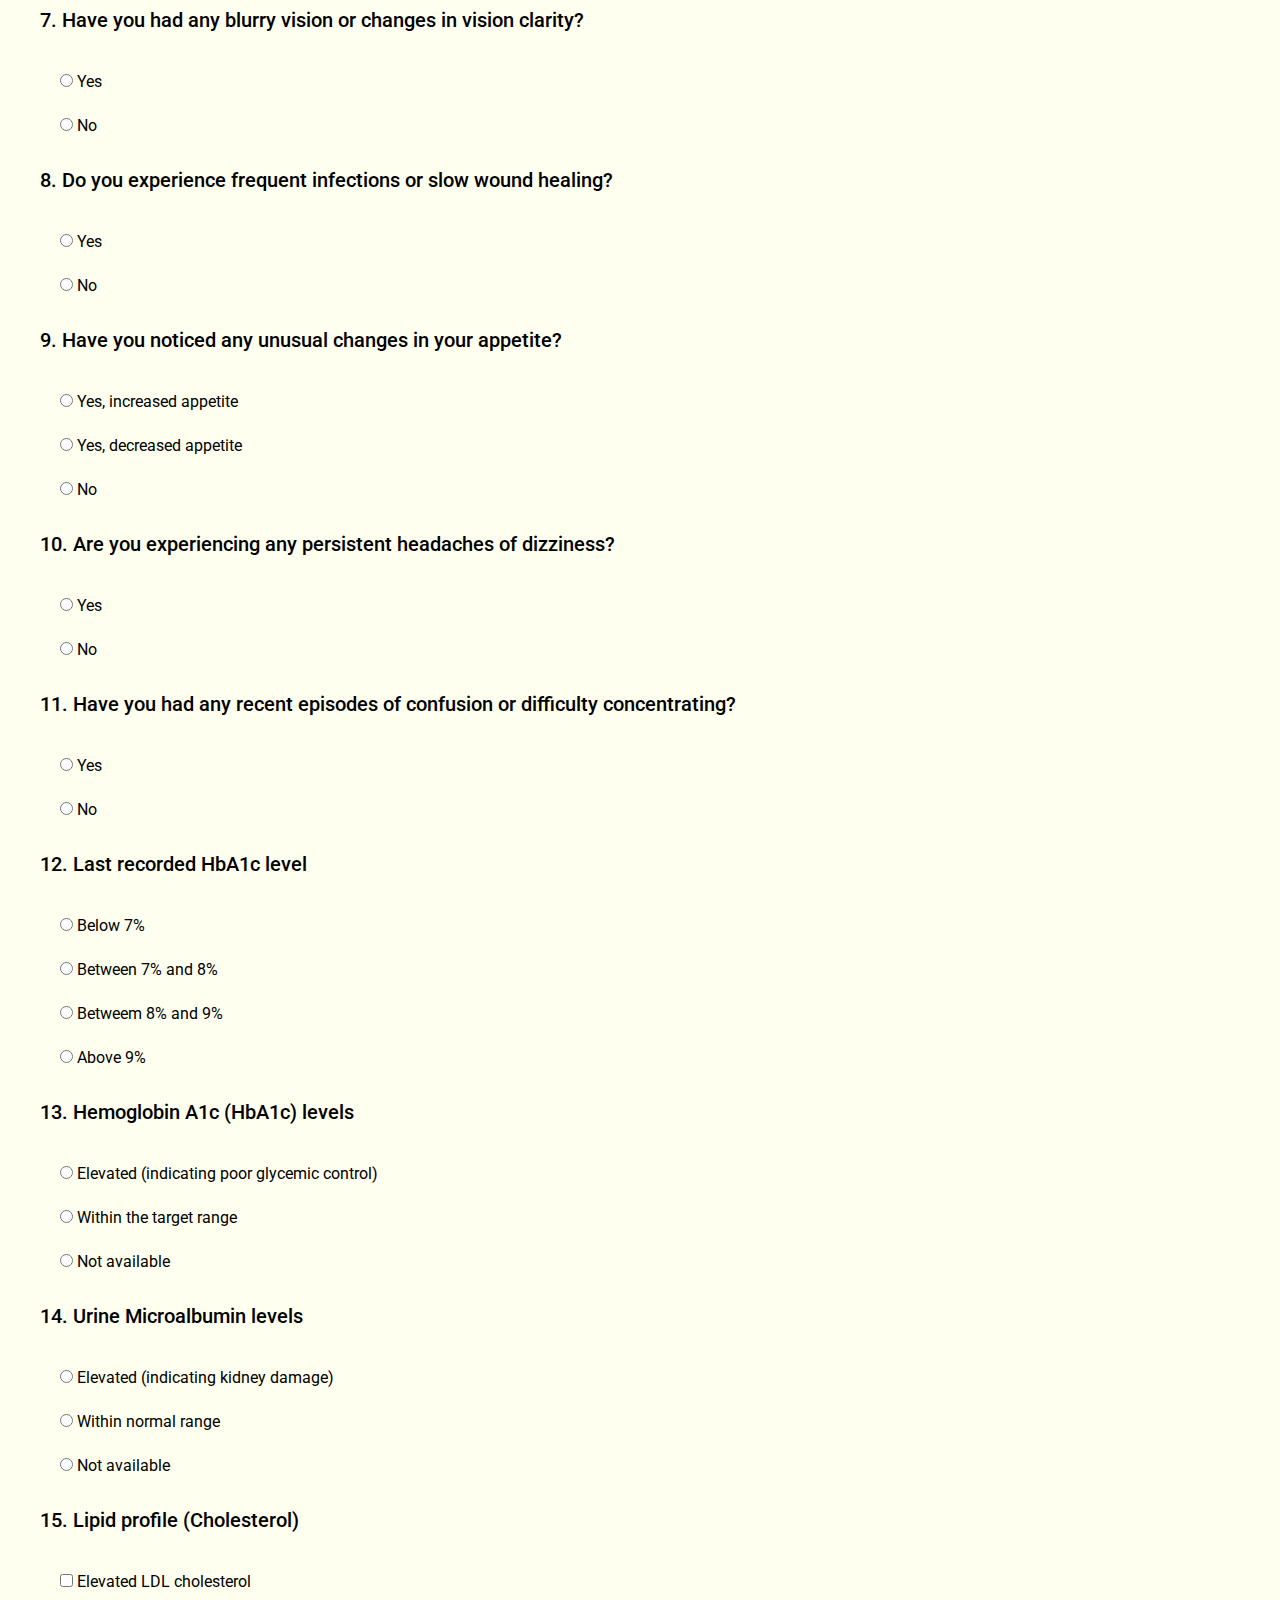
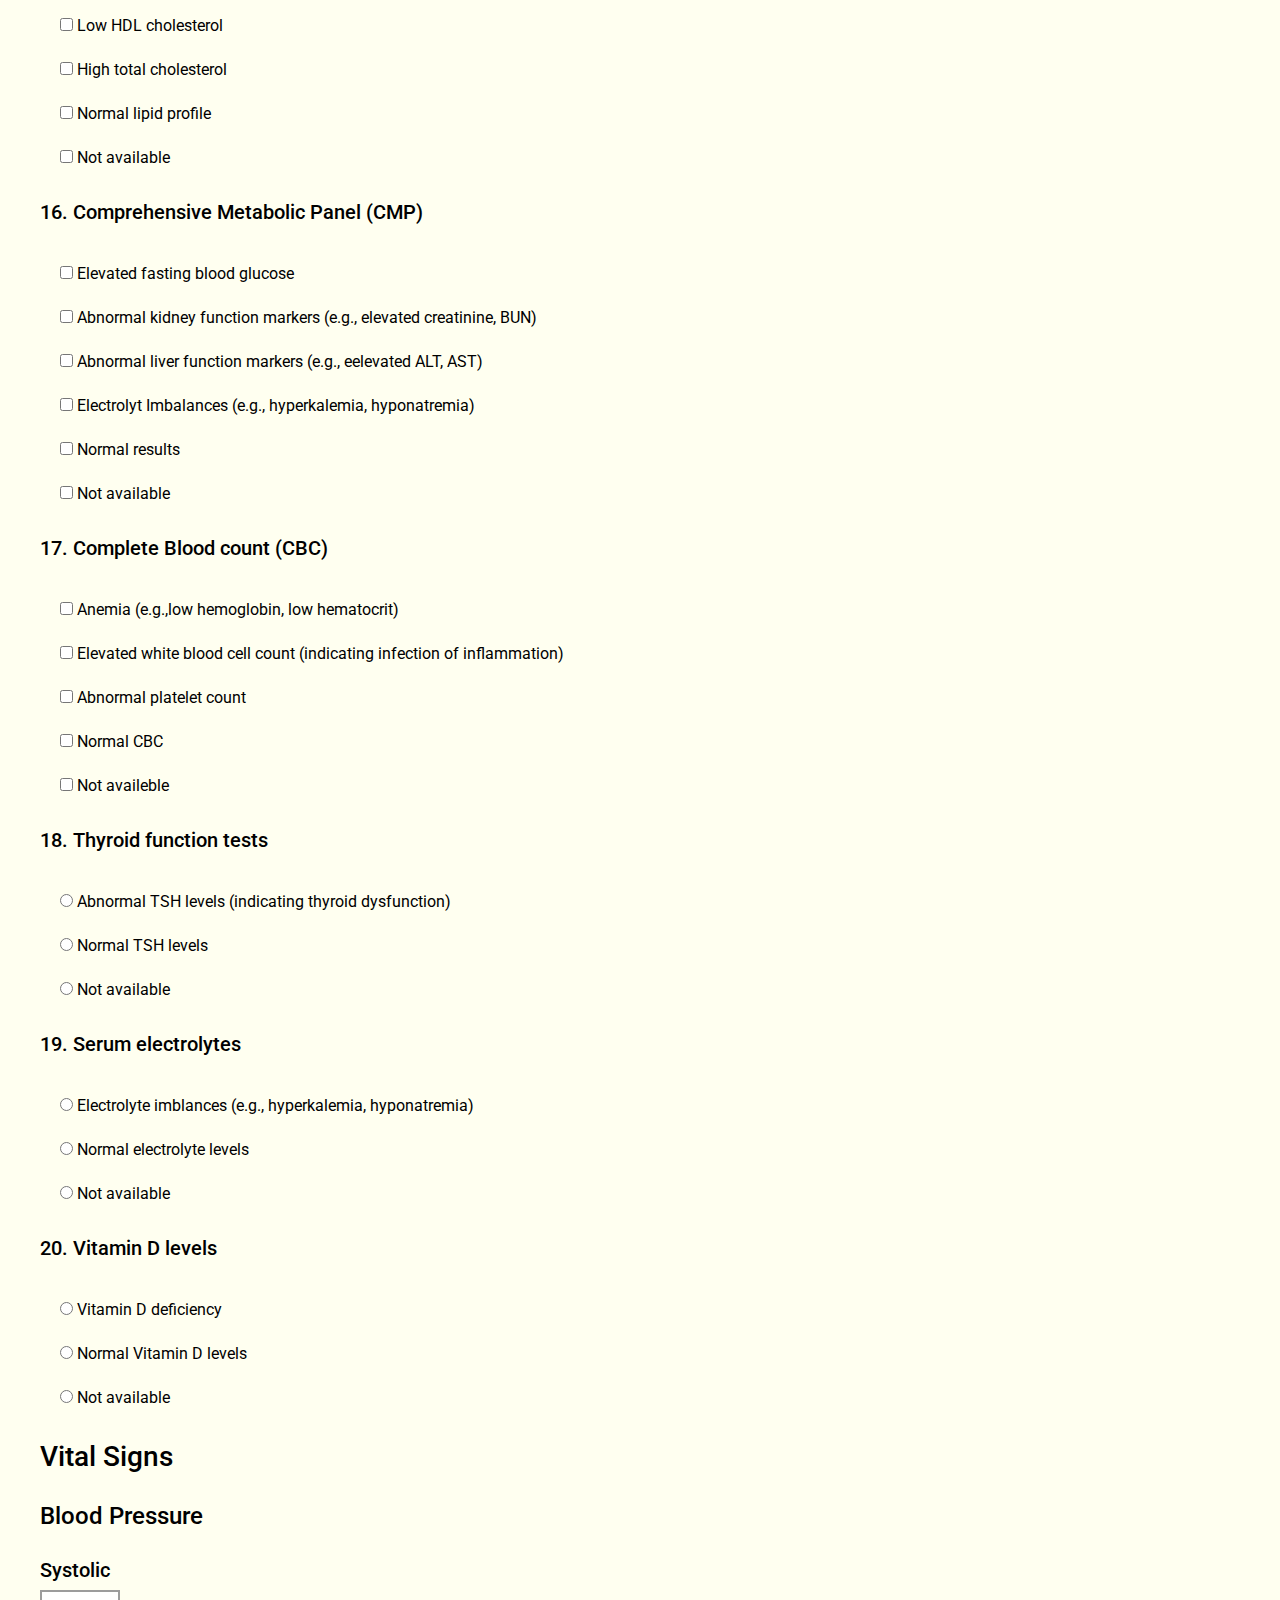
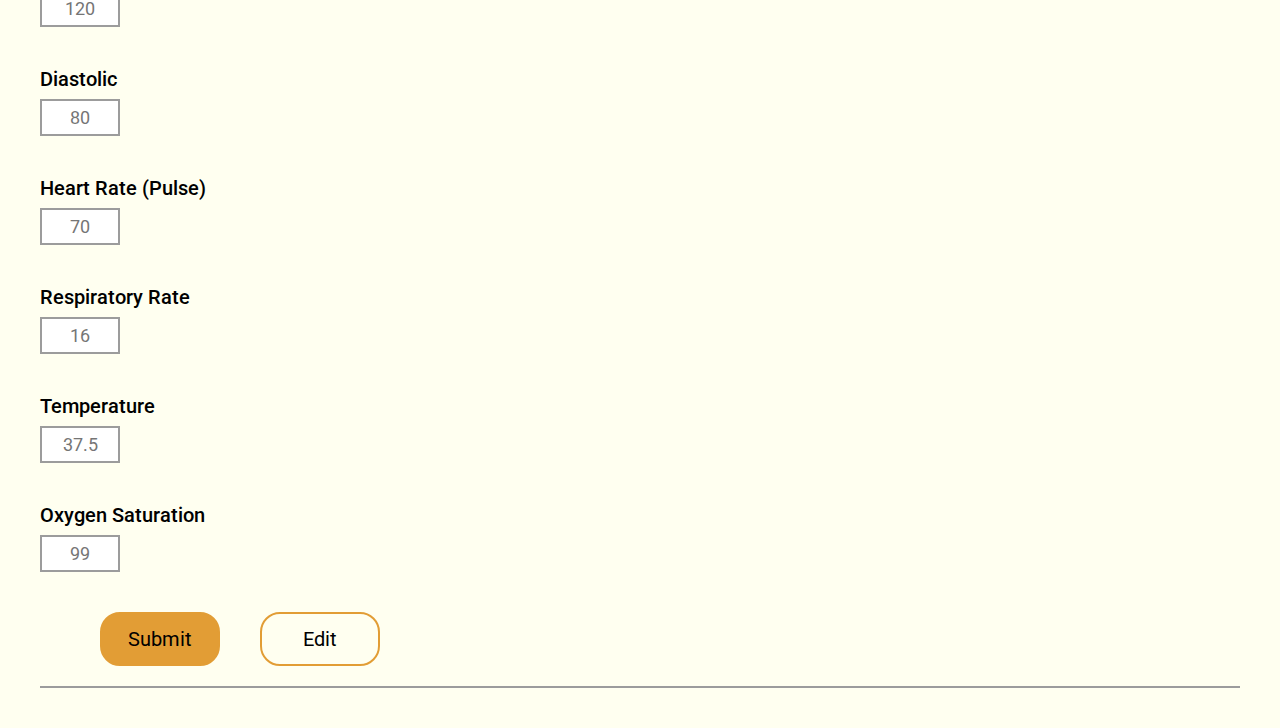
<file: questionnaire.html>
<!DOCTYPE html>
<html lang="en">
  <head>
    <meta charset="UTF-8" />
    <meta name="viewport" content="width=device-width, initial-scale=1.0" />
    <title>Question | CDSS</title>

    <link
      rel="stylesheet"
      href="https://cdnjs.cloudflare.com/ajax/libs/font-awesome/6.5.2/css/all.min.css"
      integrity="sha512-SnH5WK+bZxgPHs44uWIX+LLJAJ9/2PkPKZ5QiAj6Ta86w+fsb2TkcmfRyVX3pBnMFcV7oQPJkl9QevSCWr3W6A=="
      crossorigin="anonymous"
      referrerpolicy="no-referrer"
    />

    <link
      href="https://cdn.jsdelivr.net/npm/bootstrap@5.3.3/dist/css/bootstrap.min.css"
      rel="stylesheet"
      integrity="sha384-QWTKZyjpPEjISv5WaRU9OFeRpok6YctnYmDr5pNlyT2bRjXh0JMhjY6hW+ALEwIH"
      crossorigin="anonymous"
    />

    <link rel="stylesheet" href="./assets/Style/header.css" />
    <link rel="stylesheet" href="./assets/Style/questionnaire.css" />
  </head>
  <body>
    <header class="w-100">
      <nav class="navbar navbar-expand-lg shadow p-2 w-100" id="_navColor">
        <div class="container-fluid">
          <a class="navbar-brand" href="#">
            <h6 class="txt-theme txt-size">Clinical Decision Support System</h6>
          </a>
          <div class="d-flex">
            <button
              class="navbar-toggler"
              id="burgerButton"
              type="button"
              data-bs-toggle="collapse"
              data-bs-target="#navbarNav"
              aria-controls="navbarNav"
              aria-expanded="false"
              aria-label="Toggle navigation"
            >
              <i class="fas fa-bars hamburger" id="_hamburger"></i>
            </button>

            <button id="_changeThemeConS" type="button" class="btn i-pos">
              <i class="fas fa-moon fa" id="_changeThemeS"></i>
            </button>
          </div>

          <div
            class="collapse navbar-collapse justify-content-end"
            id="navbarNav"
          >
            <ul class="navbar-nav">
              <li class="nav-item">
                <a class="nav-link" aria-current="page" id="_home">Home</a>
              </li>
              <li class="nav-item">
                <a class="nav-link" id="_drug">Drug Research</a>
              </li>
              <li class="nav-item">
                <a class="nav-link" id="_profile">Profile</a>
              </li>
              <li class="nav-item">
                <a class="nav-link" id="_assessment">Care Plan</a>
              </li>
              <li class="nav-item">
                <a class="nav-link" id="_dikw">DIKW Theory</a>
              </li>
              <li class="nav-item">
                <a class="nav-link active" id="_result">Assessment</a>
              </li>
              <li class="nav-item">
                <button id="_changeThemeConL" type="button" class="btn i-pos">
                  <i class="fas fa-moon fa" id="_changeThemeL"></i>
                </button>
              </li>
            </ul>
          </div>
        </div>
      </nav>
    </header>
    <main class="wrapper">
      <h1 class="txt-theme">Assessment</h1>
      <section class="questions">
        <form>
          <div class="question-answer">
            <h5 class="txt-theme">
              1. Are you experiencing any symptoms such as increased thirst,
              frequent urination, or unexplained weight loss?
            </h5>
            <div class="choices">
              <label class="txt-theme">
                <input type="radio" name="question1" value="option1" />
                Yes, Frequently
              </label>
              <label class="txt-theme">
                <input type="radio" name="question1" value="option2" />
                Occassionally
              </label>
              <label class="txt-theme">
                <input type="radio" name="question1" value="option3" />
                Rarely
              </label>
              <label class="txt-theme">
                <input type="radio" name="question1" value="option4" />
                Never
              </label>
              <label class="txt-theme">
                <input type="radio" name="question1" value="option5" />
                Unsure
              </label>
            </div>
          </div>

          <div class="question-answer">
            <h5 class="txt-theme">
              2. When was the last time you had your HbA1c levels checked?
            </h5>
            <div class="choices">
              <label class="txt-theme">
                <input type="radio" name="question2" value="option1" />
                Witin the last 3 months
              </label>
              <label class="txt-theme">
                <input type="radio" name="question2" value="option2" />
                3-6 months ago
              </label>
              <label class="txt-theme">
                <input type="radio" name="question2" value="option3" />
                6-12 months ago
              </label>
              <label class="txt-theme">
                <input type="radio" name="question2" value="option4" />
                More than 12 months ago
              </label>
            </div>
          </div>

          <div class="question-answer">
            <h5 class="txt-theme">
              3. Have you noticed any changes in your blood sugar levels over
              the past few months?
            </h5>
            <div class="choices">
              <label class="txt-theme">
                <input type="radio" name="question3" value="option1" />
                Yes, they have been consitently higher
              </label>
              <label class="txt-theme">
                <input type="radio" name="question3" value="option2" />
                Yes, they have been consitently lower
              </label>
              <label class="txt-theme">
                <input type="radio" name="question3" value="option3" />
                No, the have remained stable
              </label>
              <label class="txt-theme">
                <input type="radio" name="question3" value="option4" />
                I haven't been monitoring my blood sugar levels
              </label>
              <label class="txt-theme"
                ><input type="radio" name="question3" value="option5" />
                I'm not sure
              </label>
            </div>
          </div>

          <div class="question-answer">
            <h5 class="txt-theme">
              4. Do you often feel fatigued or excessively tired?
            </h5>
            <div class="choices">
              <label class="txt-theme">
                <input type="radio" name="question4" value="option1" />
                Yes
              </label>
              <label class="txt-theme">
                <input type="radio" name="question4" value="option2" />
                No
              </label>
            </div>
          </div>

          <div class="question-answer">
            <h5 class="txt-theme">
              5. Frequency of engagement in physical activity
            </h5>
            <div class="choices">
              <label class="txt-theme">
                <input type="radio" name="question5" value="option1" />
                At least 150 minutes per week
              </label>
              <label class="txt-theme">
                <input type="radio" name="question5" value="option2" />
                Less than 150 minutes per week
              </label>
              <label class="txt-theme">
                <input type="radio" name="question5" value="option3" />
                Rarely
              </label>
              <label class="txt-theme">
                <input type="radio" name="question5" value="option4" />
                Never</label
              >
            </div>
          </div>

          <div class="question-answer">
            <h5 class="txt-theme">
              6. Are you experiencing any numbness or tingling in your hands or
              feet?
            </h5>
            <div class="choices">
              <label class="txt-theme">
                <input type="radio" name="question6" value="option1" />
                Yes</label
              >
              <label class="txt-theme">
                <input type="radio" name="question6" value="option2" />
                No</label
              >
            </div>
          </div>

          <div class="question-answer">
            <h5 class="txt-theme">
              7. Have you had any blurry vision or changes in vision clarity?
            </h5>
            <div class="choices">
              <label class="txt-theme">
                <input type="radio" name="question7" value="option1" />
                Yes
              </label>
              <label class="txt-theme">
                <input type="radio" name="question7" value="option2" />
                No
              </label>
            </div>
          </div>

          <div class="question-answer">
            <h5 class="txt-theme">
              8. Do you experience frequent infections or slow wound healing?
            </h5>
            <div class="choices">
              <label class="txt-theme">
                <input type="radio" name="question8" value="option1" />
                Yes
              </label>
              <label class="txt-theme">
                <input type="radio" name="question8" value="option2" />
                No
              </label>
            </div>
          </div>

          <div class="question-answer">
            <h5 class="txt-theme">
              9. Have you noticed any unusual changes in your appetite?
            </h5>
            <div class="choices">
              <label class="txt-theme">
                <input type="radio" name="question9" value="option1" />
                Yes, increased appetite
              </label>
              <label class="txt-theme">
                <input type="radio" name="question9" value="option2" />
                Yes, decreased appetite
              </label>
              <label class="txt-theme">
                <input type="radio" name="question9" value="option3" />
                No
              </label>
            </div>
          </div>

          <div class="question-answer">
            <h5 class="txt-theme">
              10. Are you experiencing any persistent headaches of dizziness?
            </h5>
            <div class="choices">
              <label class="txt-theme">
                <input type="radio" name="question10" value="option1" />
                Yes
              </label>
              <label class="txt-theme">
                <input type="radio" name="question10" value="option2" />
                No
              </label>
            </div>
          </div>
          <div class="question-answer">
            <h5 class="txt-theme">
              11. Have you had any recent episodes of confusion or difficulty
              concentrating?
            </h5>
            <div class="choices">
              <label class="txt-theme">
                <input type="radio" name="question11" value="option1" />
                Yes
              </label>
              <label class="txt-theme">
                <input type="radio" name="question11" value="option2" />
                No
              </label>
            </div>
          </div>

          <div class="question-answer">
            <h5 class="txt-theme">12. Last recorded HbA1c level</h5>
            <div class="choices">
              <label class="txt-theme">
                <input type="radio" name="question12" value="option1" />
                Below 7%
              </label>
              <label class="txt-theme">
                <input type="radio" name="question12" value="option2" />
                Between 7% and 8%
              </label>
              <label class="txt-theme">
                <input type="radio" name="question12" value="option3" />
                Betweem 8% and 9%
              </label>
              <label class="txt-theme">
                <input type="radio" name="question10" value="option4" />
                Above 9%
              </label>
            </div>
          </div>

          <div class="question-answer">
            <h5 class="txt-theme">13. Hemoglobin A1c (HbA1c) levels</h5>
            <div class="choices">
              <label class="txt-theme">
                <input type="radio" name="question13" value="option1" />
                Elevated (indicating poor glycemic control)
              </label>
              <label class="txt-theme">
                <input type="radio" name="question13" value="option2" />
                Within the target range
              </label>
              <label class="txt-theme">
                <input type="radio" name="question13" value="option3" />
                Not available
              </label>
            </div>
          </div>

          <div class="question-answer">
            <h5 class="txt-theme">14. Urine Microalbumin levels</h5>
            <div class="choices">
              <label class="txt-theme">
                <input type="radio" name="question14" value="option1" />
                Elevated (indicating kidney damage)
              </label>
              <label class="txt-theme">
                <input type="radio" name="question14" value="option2" />
                Within normal range
              </label>
              <label class="txt-theme">
                <input type="radio" name="question14" value="option3" />
                Not available
              </label>
            </div>
          </div>

          <div class="question-answer">
            <h5 class="txt-theme">15. Lipid profile (Cholesterol)</h5>
            <div class="choices">
              <label class="txt-theme">
                <input type="checkbox" name="question15" value="option1" />
                Elevated LDL cholesterol
              </label>
              <label class="txt-theme">
                <input type="checkbox" name="question15" value="option2" />
                Low HDL cholesterol
              </label>
              <label class="txt-theme">
                <input type="checkbox" name="question15" value="option3" />
                High total cholesterol
              </label>
              <label class="txt-theme">
                <input type="checkbox" name="question15" value="option4" />
                Normal lipid profile
              </label>
              <label class="txt-theme"
                ><input type="checkbox" name="question15" value="option5" />
                Not available
              </label>
            </div>
          </div>

          <div class="question-answer">
            <h5 class="txt-theme">16. Comprehensive Metabolic Panel (CMP)</h5>
            <div class="choices">
              <label class="txt-theme">
                <input type="checkbox" name="question16" value="option1" />
                Elevated fasting blood glucose
              </label>
              <label class="txt-theme">
                <input type="checkbox" name="question16" value="option2" />
                Abnormal kidney function markers (e.g., elevated creatinine,
                BUN)
              </label>
              <label class="txt-theme">
                <input type="checkbox" name="question16" value="option3" />
                Abnormal liver function markers (e.g., eelevated ALT, AST)
              </label>
              <label class="txt-theme">
                <input type="checkbox" name="question16" value="option4" />
                Electrolyt Imbalances (e.g., hyperkalemia, hyponatremia)
              </label>
              <label class="txt-theme"
                ><input type="checkbox" name="question16" value="option5" />
                Normal results
              </label>
              <label class="txt-theme"
                ><input type="checkbox" name="question16" value="option6" /> Not
                available</label
              >
            </div>
          </div>

          <div class="question-answer">
            <h5 class="txt-theme">17. Complete Blood count (CBC)</h5>
            <div class="choices">
              <label class="txt-theme">
                <input type="checkbox" name="question17" value="option1" />
                Anemia (e.g.,low hemoglobin, low hematocrit)
              </label>
              <label class="txt-theme">
                <input type="checkbox" name="question17" value="option2" />
                Elevated white blood cell count (indicating infection of
                inflammation)
              </label>
              <label class="txt-theme">
                <input type="checkbox" name="question17" value="option3" />
                Abnormal platelet count
              </label>
              <label class="txt-theme">
                <input type="checkbox" name="question17" value="option4" />
                Normal CBC
              </label>
              <label class="txt-theme"
                ><input type="checkbox" name="question17" value="option5" />
                Not availeble
              </label>
            </div>
          </div>

          <div class="question-answer">
            <h5 class="txt-theme">18. Thyroid function tests</h5>
            <div class="choices">
              <label class="txt-theme">
                <input type="radio" name="question18" value="option1" />
                Abnormal TSH levels (indicating thyroid dysfunction)
              </label>
              <label class="txt-theme">
                <input type="radio" name="question18" value="option2" />
                Normal TSH levels
              </label>
              <label class="txt-theme">
                <input type="radio" name="question18" value="option3" />
                Not available
              </label>
            </div>
          </div>

          <div class="question-answer">
            <h5 class="txt-theme">19. Serum electrolytes</h5>
            <div class="choices">
              <label class="txt-theme">
                <input type="radio" name="question19" value="option1" />
                Electrolyte imblances (e.g., hyperkalemia, hyponatremia)
              </label>
              <label class="txt-theme">
                <input type="radio" name="question19" value="option2" />
                Normal electrolyte levels
              </label>
              <label class="txt-theme">
                <input type="radio" name="question19" value="option3" />
                Not available
              </label>
            </div>
          </div>

          <div class="question-answer">
            <h5 class="txt-theme">20. Vitamin D levels</h5>
            <div class="choices">
              <label class="txt-theme">
                <input type="radio" name="question20" value="option1" />
                Vitamin D deficiency
              </label>
              <label class="txt-theme">
                <input type="radio" name="question20" value="option2" />
                Normal Vitamin D levels
              </label>
              <label class="txt-theme">
                <input type="radio" name="question20" value="option3" />
                Not available
              </label>
            </div>
          </div>
          <section class="blood-pressure">
            <h3 class="txt-theme">Vital Signs</h3>
            <h4 class="txt-theme">Blood Pressure</h4>
            <div class="systolic">
              <h5 class="txt-theme">Systolic</h5>
              <label class="txt-theme">
                <input
                  type="number"
                  name="systolic"
                  placeholder="120"
                  min="1"
                  id="_systolic"
                />
              </label>
            </div>
            <div class="diastolic">
              <h5 class="txt-theme">Diastolic</h5>
              <label class="txt-theme"
                ><input
                  type="number"
                  name="diastolic"
                  placeholder="80"
                  min="1"
                  id="_diastolic"
              /></label>
            </div>
            <div class="pulse">
              <h5 class="txt-theme">Heart Rate (Pulse)</h5>
              <label class="txt-theme"
                ><input
                  type="number"
                  name="pulse"
                  placeholder="70"
                  min="1"
                  id="_pulse"
              /></label>
            </div>
            <div class="resprate">
              <h5 class="txt-theme">Respiratory Rate</h5>
              <label class="txt-theme"
                ><input
                  type="number"
                  name="respiratory"
                  placeholder="16"
                  min="1"
                  id="_respRate"
              /></label>
            </div>
            <div class="temp">
              <h5 class="txt-theme">Temperature</h5>
              <label class="txt-theme"
                ><input
                  type="number"
                  name="temp"
                  placeholder="37.5"
                  min="1"
                  id="_temp"
              /></label>
            </div>

            <div class="oxygen">
              <h5 class="txt-theme">Oxygen Saturation</h5>
              <label class="txt-theme"
                ><input
                  type="number"
                  name="saturation"
                  placeholder="99"
                  min="1"
                  id="_oxygenSat"
              /></label>
            </div>
          </section>
          <!-- Add more questions here -->
          <div class="buttons">
            <button id="_submit" class="txt-theme submit">Submit</button>
            <button id="_edit" class="txt-theme edit">Edit</button>
          </div>
        </form>
      </section>
    </main>
    <script
      src="https://cdn.jsdelivr.net/npm/bootstrap@5.3.3/dist/js/bootstrap.bundle.min.js"
      integrity="sha384-YvpcrYf0tY3lHB60NNkmXc5s9fDVZLESaAA55NDzOxhy9GkcIdslK1eN7N6jIeHz"
      crossorigin="anonymous"
    ></script>
    <script src="./assets/JS/darkmode.js"></script>
    <script src="./assets/JS/questionnaire.js"></script>
    <script src="./assets/JS/result.js"></script>
  </body>
</html>
</file>
<file: assets/Style/index-style.css>
@import url("https://fonts.googleapis.com/css2?family=Roboto:ital,wght@0,100;0,300;0,400;0,500;0,700;0,900;1,100;1,300;1,400;1,500;1,700;1,900&display=swap");
* {
  margin: 0;
  padding: 0;
  box-sizing: border-box;
  transition: 300ms ease;
  font-family: "Roboto", sans-serif;
}

.wrapper {
  margin-top: 3.125rem;
  width: 100%;
  min-height: 100vh;
  display: flex;
  justify-content: start;
  align-items: start;
  flex-direction: column;
  padding: 2.5rem;
  background: #fffff0;
}

.diabetes-info {
  border-top: 2px solid #9c9c9c;
}

.diabetes-info,
.lifestyle,
.index,
.plate-method,
.activity,
.management,
.monitoring,
.complications,
.drugResearch {
  padding: 10px;
  border-bottom: 2px solid #9c9c9c;
  width: 100%;

  h3 {
    padding: 20px 0 20px 0;
    font-weight: 700;
  }

  ul > li {
    margin: 10px 0px 10px 0;
  }
  h5,
  h4 {
    padding: 10px 0 10px 0;
    font-weight: 500;
  }
  p {
    text-align: justify;
  }
}

.overview > p,
.plate-text > p,
.activity > p,
.management > p,
.monitoring > p,
.drugResearch > p {
  padding: 20px 0 20px 0;
  text-indent: 3rem;
}
.activity > p {
  padding: 0;
}
p.source {
  text-indent: 0;
  padding: 0 0 10px 0;
  cursor: pointer;
  width: fit-content;
  text-decoration: underline;
  float: right;
  &:hover {
    color: #9c9c9c !important;
  }
}

p.no-indent {
  text-indent: 0;
  width: 100%;
  max-width: 50rem;
}

.plate-image {
  width: 70%;
  display: flex;
  justify-content: center;
  align-items: center;
  padding: 30px;
  img {
    width: 100%;
    max-width: 300px;
    filter: drop-shadow(0px 2px 10px #1f1b1b);
  }
}
.plate-content {
  width: 100%;
  display: flex;
  justify-content: center;
  align-items: center;
}

@media (max-width: 768px) {
  .plate-image {
    display: none;
  }
}
</file>
<file: assets/Style/header.css>
/*FEEL FREE TO CHANGE  THE FONT AND COLORS*/
@import url("https://fonts.googleapis.com/css2?family=Poppins:ital,wght@0,100;0,200;0,300;0,400;0,500;0,600;0,700;0,800;0,900;1,100;1,200;1,300;1,400;1,500;1,600;1,700;1,800;1,900&display=swap");
* {
  transition: all 300ms ease;
  font-family: "Poppins", sans-serif;
}
/*Ask Carl if you gonna make changes here or if you can just do it*/
.navbar {
  position: fixed !important;
  top: 0 !important;
  width: 100% !important;
  z-index: 999 !important;
  background-color: #fff;
}
.navbar-toggler,
.navbar-toggler:focus,
.navbar-toggler:active,
.navbar-toggler-icon:focus {
  outline: none !important;
  box-shadow: none !important;
  border: 0 !important;
}

.hamburger {
  transition: transform 300ms ease;
}
.txt-theme {
  color: #1a1a1a;
}
.txt-size {
  font-size: 14px;
}
.nav-item {
  padding: 0 5px 0 5px !important;
  height: 40px;
  margin: 5px 0 5px 0;
  cursor: pointer;
  text-align: center;
}

.i-pos {
  font-family: "Font Awesome 5 Free", sans-serif !important;
  color: #e29d35 !important;
  font-size: 16px !important;
  border: 1px solid #e29d35 !important;
  width: 40px !important;
  text-align: center !important;
  padding: 5px;
  margin-left: 10px;

  &:hover {
    background: #e29d35 !important;
    color: #fff !important;
  }
}
.fa {
  text-align: center;
}

.img-logo-size {
  width: 40px !important;
  height: auto;
}
.navbar-brand > h6 {
  margin-top: 10px;
}
</file>
<file: assets/Style/assessment-style.css>
@import url("https://fonts.googleapis.com/css2?family=Roboto:ital,wght@0,100;0,300;0,400;0,500;0,700;0,900;1,100;1,300;1,400;1,500;1,700;1,900&display=swap");
* {
  margin: 0;
  padding: 0;
  box-sizing: border-box;
  transition: all 300ms ease;
  font-family: "Roboto", sans-serif;
}

.wrapper {
  width: 100%;
  min-height: 100vh;
  display: flex;
  justify-content: start;
  align-items: start;
  flex-direction: column;
  padding: 2.5rem;
  background: #fffff0;
  overflow: hidden;

  h1 {
    padding: 3.75rem 0 1.875rem 0;
  }
}

.lbl {
  text-transform: uppercase;
  font-weight: 900;
  text-align: center;
  width: 100%;
  padding: 10px 0 10px 0;
}
.qna {
  width: 100%;
  border-bottom: 2px solid #9c9c9c;
  border-top: 2px solid #9c9c9c;

  .break-W {
    text-indent: 60px;
  }
  dl {
    padding: 20px 0 20px 0;
    dt {
      font-size: clamp(14px, 3vw, 20px);
      padding: 10px 0 10px 0;
      font-weight: 500;
    }
    dd {
      font-size: clamp(12px, 3vw, 18px);
      padding-bottom: 20px;
      text-align: justify;
    }
  }
}

.diagnosis,
.analysis,
.planning,
.intervention,
.rationale,
.evaluation,
.qna {
  width: 100%;
  border-bottom: 2px solid #9c9c9c;

  h4 {
    padding: 20px 0 20px 0;
  }
  h5 {
    text-indent: 60px;
    padding: 10px 0 20px 0;
  }
  p {
    padding: 20px 0 0 0;
    text-align: justify;
  }
}

.txt-float {
  float: right;
  padding: 0 0 20px 0;
}

.planning,
.intervention,
.rationale,
.analysis,
.evaluation,
.qna {
  h5 {
    text-indent: 0;
  }
  li {
    padding: 10px 0 10px 0;
  }
}
.rationale {
  h5 {
    padding: 40px 0 10px 0;
    text-align: justify;
  }
}
</file>
<file: assets/Style/dikw.css>
@import url("https://fonts.googleapis.com/css2?family=Roboto:ital,wght@0,100;0,300;0,400;0,500;0,700;0,900;1,100;1,300;1,400;1,500;1,700;1,900&display=swap");
* {
  margin: 0;
  padding: 0;
  box-sizing: border-box;
  transition: all 300ms ease;
  font-family: "Roboto", sans-serif;
}

.wrapper {
  width: 100%;
  min-height: 100vh;
  display: flex;
  justify-content: start;
  align-items: start;
  flex-direction: column;
  padding: 2.5rem;
  background: #fffff0;
  overflow: hidden;

  h1 {
    padding: 3.75rem 0 1.875rem 0;
    text-align: center;
    width: 100%;
    font-weight: 700;
    text-transform: uppercase;
  }
}

.dikw-info {
  width: 100%;
  border-top: 2px solid #9c9c9c;
  border-bottom: 2px solid #9c9c9c;
  h4,
  h5 {
    padding: 20px 0 20px 0;
  }
  p.txt-indent {
    text-indent: 40px;
  }
  p {
    text-align: justify;
  }
}
</file>
<file: assets/Style/drugresearch.css>
@import url("https://fonts.googleapis.com/css2?family=Roboto:ital,wght@0,100;0,300;0,400;0,500;0,700;0,900;1,100;1,300;1,400;1,500;1,700;1,900&display=swap");
* {
  margin: 0;
  padding: 0;
  box-sizing: border-box;
  transition: all 300ms ease;
  font-family: "Roboto", sans-serif;
}

.wrapper {
  width: 100%;
  min-height: 100vh;
  display: flex;
  justify-content: start;
  align-items: start;
  flex-direction: column;
  padding: 2.5rem;
  background: #fffff0;
  overflow: hidden;

  h1 {
    padding: 3.75rem 0 1.875rem 0;
    width: 100%;
  }
}
.drugResearch {
  padding: 10px;
  border-bottom: 2px solid #9c9c9c;
  border-top: 2px solid #9c9c9c;
  width: 100%;

  h3 {
    padding: 20px 0 20px 0;
    font-weight: 700;
  }

  ul > li {
    margin: 10px 0px 10px 0;
  }
  h5,
  h4 {
    padding: 10px 0 10px 0;
    font-weight: 500;
  }
  p {
    text-align: justify;
  }
}
.drugResearch > p {
  padding: 20px 0 20px 0;
  text-indent: 3rem;
}
.activity > p {
  padding: 0;
}
p.source {
  text-indent: 0;
  padding: 0 0 10px 0;
  cursor: pointer;
  width: fit-content;
  text-decoration: underline;
  float: right;
  &:hover {
    color: #9c9c9c !important;
  }
}

p.no-indent {
  text-indent: 0;
  width: 100%;
  max-width: 50rem;
}
</file>
<file: assets/Style/profile-style.css>
/*STYLE FOR ASSESSMENT PAGE*/

@import url("https://fonts.googleapis.com/css2?family=Roboto:ital,wght@0,100;0,300;0,400;0,500;0,700;0,900;1,100;1,300;1,400;1,500;1,700;1,900&display=swap");
* {
  margin: 0;
  padding: 0;
  box-sizing: border-box;
  transition: all 300ms ease;
  font-family: "Roboto", sans-serif;
}

.wrapper {
  width: 100%;
  min-height: 100vh;
  display: flex;
  justify-content: start;
  align-items: start;
  flex-direction: column;
  padding: 2.5rem;
  background: #fffff0;
  overflow: hidden;
}

.patient-data {
  width: 100%;
  h2 {
    padding: 3.75rem 0 3.75rem 0;
    font-weight: 700;
  }
  h3 {
    padding: 20px 0 20px 0;
    font-weight: 500;
  }
  p {
    font-size: clamp(1rem, 3vw, 1.2rem);
  }
  span.lbl {
    text-transform: uppercase;
    font-weight: 500;
  }
  h5,
  h4 {
    padding: 10px 0 10px 0;
    font-weight: 500;
  }
  ul > li {
    margin: 10px 0px 10px 0;
  }
}
.patient-details {
  width: 100%;
  display: flex;
  justify-content: center;
  align-items: center;
  padding: 20px 0 20px 0;

  span.lbl {
    text-transform: uppercase;
    font-weight: 500;
  }
}
.primary,
.secondary {
  width: 50%;
  padding: 10px 0 10px 0;
  display: flex;
  justify-content: center;
  align-items: start;
  flex-direction: column;
  min-height: 300px;
}
.patient-info {
  width: 100%;
  display: flex;
  justify-content: center;
  align-self: start;
  border-bottom: 2px solid #9c9c9c;
}

.patient-img {
  font-size: clamp(1rem, 70vw, 12rem);
  width: 50%;
  text-align: center;
}
@media (max-width: 768px) {
  .patient-img {
    width: 100%;
    border-bottom: 2px solid #9c9c9c;
  }
  .patient-info {
    flex-direction: column;
  }
}
</file>
<file: assets/Style/questionnaire.css>
@import url("https://fonts.googleapis.com/css2?family=Roboto:ital,wght@0,100;0,300;0,400;0,500;0,700;0,900;1,100;1,300;1,400;1,500;1,700;1,900&display=swap");
* {
  margin: 0;
  padding: 0;
  box-sizing: border-box;
  transition: all 300ms ease;
  font-family: "Roboto", sans-serif;
}

.wrapper {
  width: 100%;
  min-height: 100vh;
  display: flex;
  justify-content: start;
  align-items: start;
  flex-direction: column;
  padding: 2.5rem;
  background: #fffff0;
  overflow: hidden;

  h1 {
    padding: 3.75rem 0 1.875rem 0;
    width: 100%;
    text-align: center;
    text-transform: uppercase;
    font-weight: 700;
  }
}
.questions {
  width: 100%;
  border-top: 2px solid #9c9c9c;
  border-bottom: 2px solid #9c9c9c;

  .question-answer {
    h5 {
      padding: 20px 0 20px 0;
    }

    label {
      padding: 10px 20px 10px 20px;
    }

    .choices {
      width: 100%;
      text-align: justify;
      display: flex;
      flex-direction: column;
    }
  }
}
.blood-pressure {
  h3 {
    padding: 20px 0 20px 0;
  }

  .systolic,
  .diastolic,
  .pulse,
  .temperature {
    width: 100%;
    max-width: 400px;
  }

  h5 {
    padding: 20px 0 0 0;
  }
  label {
    padding: 0 0 20px 0;
  }
}

.edit,
.submit {
  width: 120px;
  padding: 10px;
  margin: 20px;
  border: 2px solid #e29d35 !important;
  color: #fffff0;
  background: transparent;
  border: 0;
  border-radius: 20px;

  font-size: 20px;
  &:hover {
    filter: brightness(1.1);
    background: #e29d35;
    box-shadow: 0px 0px 5px 0px rgba(0, 0, 0, 0.75);
  }
}

.submit {
  background: #e29d35;
}
.buttons {
  width: 100%;
  max-width: 400px;
  display: flex;
  justify-content: center;
  align-items: center;
  font-size: 18px;
}

input[type="number"] {
  width: 80px;
  text-align: center;
  appearance: text !important;
  font-size: 18px;
  padding: 3px 0 3px 0;
  outline: none !important;
  border: 2px solid #9c9c9c;
  outline: none !important;
  &:focus {
    border: 2px solid #e29d35;
  }
}
input::-webkit-outer-spin-button,
input::-webkit-inner-spin-button {
  -webkit-appearance: none;
  margin: 0;
}
input[type="number"] {
  -moz-appearance: textfield;
  appearance: textfield;
}
</file>
